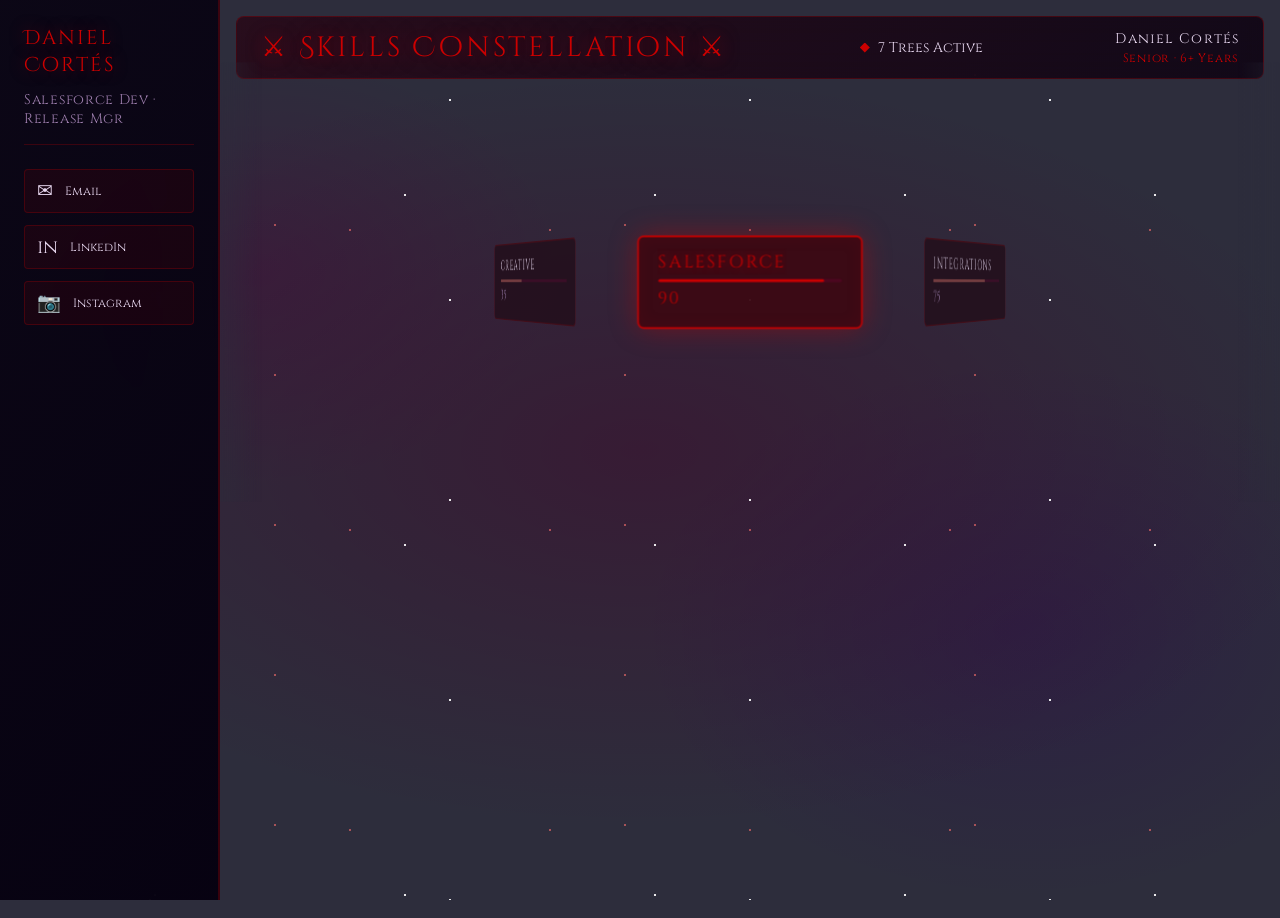
<file: docs/index.html>
<!DOCTYPE html>
<html lang="en" data-theme="dark">
<head>
<meta charset="UTF-8">
<meta name="viewport" content="width=device-width, initial-scale=1.0">
<title>Skills Constellation | Daniel Cortés</title>
<link rel="preconnect" href="https://fonts.googleapis.com">
<link href="https://fonts.googleapis.com/css2?family=Cinzel:wght@400;600;700&family=Cinzel+Decorative:wght@400;700&display=swap" rel="stylesheet">
<link rel="stylesheet" href="css/styles.css">
</head>
<body>
<div class="bg-nebula"></div>
<div class="star-field"></div>

<!-- SIDE MENU (desktop: fixed left column | mobile: top bar) -->
<div class="side-menu">
  <div class="menu-profile">
    <div class="profile-title">Daniel Cortés</div>
    <div class="profile-subtitle">Salesforce Dev · Release Mgr</div>
  </div>
  <div class="menu-contacts">
    <a href="mailto:your.email@example.com" class="contact-item">
      <span class="contact-icon">✉</span><span class="contact-label">Email</span>
    </a>
    <a href="https://linkedin.com" target="_blank" class="contact-item">
      <span class="contact-icon">in</span><span class="contact-label">LinkedIn</span>
    </a>
    <a href="https://instagram.com" target="_blank" class="contact-item">
      <span class="contact-icon">📷</span><span class="contact-label">Instagram</span>
    </a>
  </div>
</div>

<div class="ui-wrapper">
  <header class="header">
    <div class="header-title">⚔ Skills Constellation ⚔</div>
    <div class="perk-points">
      <div class="perk-diamond"></div>
      <span>7 Trees Active</span>
    </div>
    <div class="header-character">
      <span class="char-name">Daniel Cortés</span>
      <span class="char-level">Senior · 6+ Years</span>
    </div>
  </header>

  <div class="main-area">

    <!-- WHEEL — always visible, fills screen on landing, shrinks in constellation mode -->
    <div class="skill-wheel-wrap" id="wheel-wrap">
      <div class="wheel-scene">
        <div class="wheel-rotor" id="wheel-rotor"></div>
      </div>
      <div class="wf-l"></div>
      <div class="wf-r"></div>
    </div>

    <!-- CONSTELLATION — revealed on wheel item click -->
    <div class="constellation-panel" id="constellation-panel">
      <div class="constellation-title" id="tree-title">Salesforce Core</div>
      <div class="constellation-level" id="tree-level">Skill Level: 90</div>
      <svg class="constellation-svg" id="constellation-svg" viewBox="0 0 600 500" preserveAspectRatio="none" width="100%" height="100%" xmlns="http://www.w3.org/2000/svg">
        <defs>
          <filter id="glow-accent" x="-50%" y="-50%" width="200%" height="200%">
            <feGaussianBlur in="SourceGraphic" stdDeviation="3" result="blur"/>
            <feMerge><feMergeNode in="blur"/><feMergeNode in="SourceGraphic"/></feMerge>
          </filter>
          <radialGradient id="bg-radial" cx="50%" cy="50%" r="50%">
            <stop offset="0%" stop-color="rgba(60,20,40,0.4)"/>
            <stop offset="100%" stop-color="rgba(10,5,15,0)"/>
          </radialGradient>
        </defs>
        <ellipse cx="300" cy="250" rx="250" ry="200" fill="url(#bg-radial)"/>
        <g id="lines-layer"></g>
        <g id="nodes-layer"></g>
      </svg>
      <div class="panel-divider"></div>
      <div class="info-panel" id="info-panel">
        <div class="info-panel-name" id="info-name">Select a node</div>
        <div class="gold-sep"></div>
        <div class="info-panel-desc" id="info-desc">Hover or click any star in the constellation to inspect that skill.</div>
        <div class="info-panel-rank" id="info-rank"></div>
        <button class="info-panel-btn" id="info-btn" disabled>—</button>
      </div>
      <div class="bottom-bar">
        <span><span class="key-hint">Click wheel</span>Open</span>
        <span><span class="key-hint">Scroll</span>Switch</span>
        <span><span class="key-hint">Hover node</span>Inspect</span>
      </div>
    </div>

  </div>
</div>

<script type="module" src="js/main.js"></script>
</body>
</html>
</file>
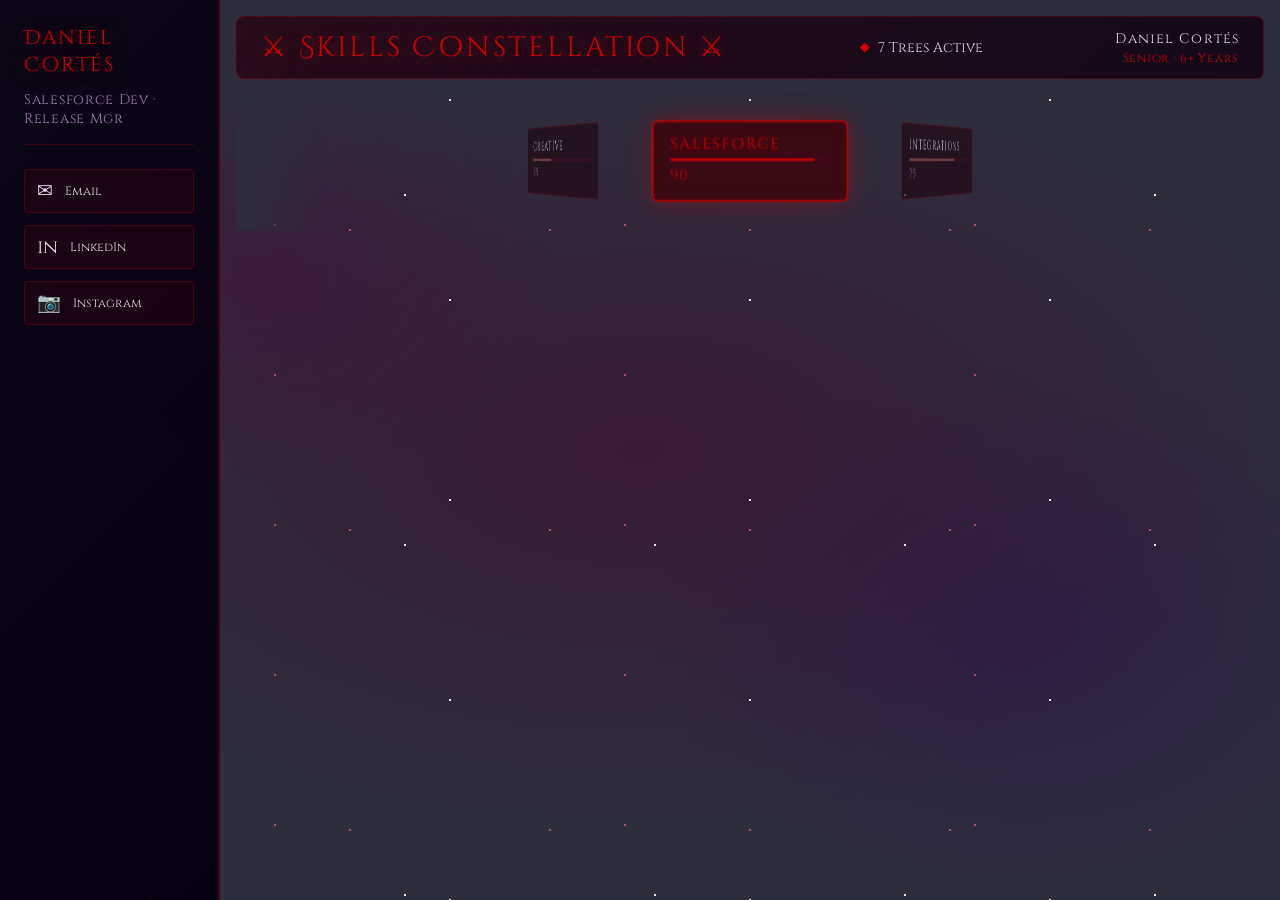
<file: portfolio.html>
<!DOCTYPE html>
<html lang="en" data-theme="dark">
<head>
<meta charset="UTF-8">
<meta name="viewport" content="width=device-width, initial-scale=1.0">
<title>Skills Constellation | Daniel Cortés</title>
<link rel="preconnect" href="https://fonts.googleapis.com">
<link href="https://fonts.googleapis.com/css2?family=Cinzel:wght@400;600;700&family=Cinzel+Decorative:wght@400;700&display=swap" rel="stylesheet">
<style>
:root {
  --color-bg: #2d2d3c;
  --color-border: rgba(204,0,0,0.25);
  --color-text: #e8d8f0;
  --color-text-muted: #a080b0;
  --color-accent: #cc0000;
  --color-accent-glow: rgba(204,0,0,0.5);
  --font-display: "Cinzel Decorative","Cinzel",serif;
  --font-body: "Cinzel",serif;
  --text-xs: clamp(0.65rem,0.6rem + 0.2vw,0.75rem);
  --text-sm: clamp(0.75rem,0.7rem + 0.25vw,0.875rem);
  --text-lg: clamp(1rem,0.9rem + 0.5vw,1.25rem);
  --text-xl: clamp(1.25rem,1rem + 1vw,1.75rem);
  --sp2:.5rem; --sp3:.75rem; --sp4:1rem; --sp6:1.5rem;
  --r-sm:4px; --r-md:8px; --r-lg:12px;
  --ease:280ms cubic-bezier(0.16,1,0.3,1);
}
*,*::before,*::after{box-sizing:border-box;margin:0;padding:0}
html{-webkit-font-smoothing:antialiased}
body{min-height:100dvh;font-family:var(--font-body);background:var(--color-bg);color:var(--color-text);overflow:hidden;display:flex;flex-direction:row}

/* bg */
.bg-nebula{position:fixed;inset:0;z-index:0;pointer-events:none;background:radial-gradient(ellipse 80% 60% at 50% 50%,rgba(70,0,40,0.4) 0%,transparent 70%),radial-gradient(ellipse 40% 40% at 20% 30%,rgba(80,0,60,0.3) 0%,transparent 60%),radial-gradient(ellipse 50% 50% at 80% 70%,rgba(40,0,80,0.3) 0%,transparent 60%),var(--color-bg)}
.star-field{position:fixed;inset:0;z-index:0;pointer-events:none;overflow:hidden}
.star-field::before,.star-field::after{content:'';position:absolute;inset:0;background-image:radial-gradient(circle,rgba(255,255,255,0.9) 1px,transparent 1px),radial-gradient(circle,rgba(220,100,100,0.7) 1px,transparent 1px),radial-gradient(circle,rgba(180,100,180,0.5) 0.5px,transparent 0.5px);background-size:300px 200px,200px 300px,400px 250px;background-position:0 0,50px 80px,120px 30px;animation:twinkle 8s ease-in-out infinite alternate}
.star-field::after{background-size:250px 350px,350px 150px,180px 400px;background-position:30px 20px,100px 150px,200px 60px;animation-delay:-4s;animation-duration:10s}
@keyframes twinkle{0%{opacity:.6}50%{opacity:1}100%{opacity:.7}}

/* side menu */
.side-menu{position:fixed;left:0;top:0;width:220px;height:100dvh;background:linear-gradient(135deg,rgba(10,5,20,.95),rgba(5,0,15,.95));border-right:2px solid var(--color-border);backdrop-filter:blur(12px);z-index:50;display:flex;flex-direction:column;padding:var(--sp6);gap:var(--sp6);overflow-y:auto}
.menu-profile{display:flex;flex-direction:column;gap:var(--sp3);padding-bottom:var(--sp4);border-bottom:1px solid var(--color-border)}
.profile-title{font-family:var(--font-display);font-size:var(--text-lg);color:var(--color-accent);letter-spacing:.1em;text-shadow:0 0 15px var(--color-accent-glow)}
.profile-subtitle{font-size:var(--text-sm);color:var(--color-text-muted);letter-spacing:.05em}
.menu-contacts{display:flex;flex-direction:column;gap:var(--sp3)}
.contact-item{display:flex;align-items:center;gap:var(--sp3);padding:var(--sp2) var(--sp3);background:rgba(204,0,0,.08);border:1px solid var(--color-border);border-radius:var(--r-sm);text-decoration:none;color:var(--color-text);transition:all var(--ease);font-size:var(--text-xs);cursor:pointer}
.contact-item:hover{background:rgba(204,0,0,.2);border-color:var(--color-accent);color:var(--color-accent);box-shadow:0 0 12px var(--color-accent-glow)}
.contact-icon{font-size:1.2rem}

/* wrapper */
.ui-wrapper{position:relative;z-index:1;display:flex;flex-direction:column;align-items:center;width:calc(100% - 220px);height:100dvh;margin-left:220px;padding:var(--sp4);gap:var(--sp3)}
.header{width:100%;flex-shrink:0;display:flex;align-items:center;justify-content:space-between;padding:var(--sp3) var(--sp6);background:linear-gradient(135deg,rgba(40,10,25,.9),rgba(15,5,20,.9));border:1px solid var(--color-border);border-radius:var(--r-md);backdrop-filter:blur(12px)}
.header-title{font-family:var(--font-display);font-size:var(--text-xl);color:var(--color-accent);letter-spacing:.1em;text-shadow:0 0 20px var(--color-accent-glow),0 0 40px rgba(204,0,0,.2)}
.header-character{display:flex;flex-direction:column;align-items:flex-end;gap:2px}
.char-name{font-size:var(--text-sm);color:var(--color-text);letter-spacing:.08em}
.char-level{font-size:var(--text-xs);color:var(--color-accent);letter-spacing:.06em}
.perk-points{display:flex;align-items:center;gap:var(--sp2);font-size:var(--text-sm);color:var(--color-text)}
.perk-diamond{width:10px;height:10px;background:var(--color-accent);clip-path:polygon(50% 0%,100% 50%,50% 100%,0% 50%);box-shadow:0 0 8px var(--color-accent-glow)}

/* main area */
.main-area{display:flex;flex:1;width:100%;flex-direction:column;gap:var(--sp3);min-height:0;padding-bottom:var(--sp4)}

/* ── WHEEL — always visible, fixed height ── */
.skill-wheel-wrap{
  flex-shrink:0;
  width:100%;height:140px;
  position:relative;
  overflow:hidden;        /* clips left/right bleed only */
  display:flex;align-items:center;justify-content:center;
  cursor:pointer;
}
.wheel-scene{
  perspective:700px;perspective-origin:50% 50%;
  width:100%;height:120px;
  overflow:visible;       /* items must NOT be clipped here */
  position:relative;
}
.wheel-rotor{width:100%;height:100%;position:relative;transform-style:preserve-3d;transition:transform 600ms ease}
.wheel-item{
  position:absolute;top:50%;left:50%;
  width:140px;height:58px;margin-top:-29px;margin-left:-70px;
  display:flex;flex-direction:column;align-items:flex-start;
  gap:3px;padding:8px 12px;
  background:rgba(30,10,20,.88);border:1px solid rgba(204,0,0,.2);
  border-radius:4px;cursor:pointer;
  transition:opacity var(--ease),border-color var(--ease),box-shadow var(--ease);
  user-select:none;backface-visibility:hidden;
}
.wheel-item:hover{border-color:rgba(204,0,0,.5);background:rgba(50,15,30,.92)}
.wheel-item.active{border-color:#cc0000;background:rgba(60,10,20,.96);box-shadow:0 0 18px rgba(204,0,0,.4),inset 0 0 10px rgba(204,0,0,.08)}
.wi-name{font-size:.68rem;letter-spacing:.12em;text-transform:uppercase;color:#e8d8f0;white-space:nowrap;overflow:hidden;text-overflow:ellipsis;max-width:100%}
.wheel-item.active .wi-name{color:#cc0000;text-shadow:0 0 10px rgba(204,0,0,.7)}
.wi-bar{width:100%;height:2px;background:rgba(120,0,60,.3);border-radius:9999px;overflow:hidden}
.wi-fill{height:100%;background:#804040;border-radius:9999px}
.wheel-item.active .wi-fill{background:#cc0000}
.wi-level{font-size:.65rem;color:#a080b0;letter-spacing:.06em}
.wheel-item.active .wi-level{color:#cc0000}
/* side fades matching bg color */
.wf-l,.wf-r{position:absolute;top:0;bottom:0;width:90px;pointer-events:none;z-index:3}
.wf-l{left:0;background:linear-gradient(to right,#2d2d3c 0%,transparent 100%)}
.wf-r{right:0;background:linear-gradient(to left,#2d2d3c 0%,transparent 100%)}

/* ── CONSTELLATION PANEL ── */
.constellation-panel{
  flex:1;position:relative;width:100%;min-height:0;
  background:linear-gradient(160deg,rgba(10,5,15,.9),rgba(15,5,20,.97));
  border:1px solid var(--color-border);border-radius:var(--r-lg);
  overflow:hidden;backdrop-filter:blur(16px);
  opacity:0;pointer-events:none;transform:translateY(14px);
  transition:transform 480ms cubic-bezier(0.16,1,0.3,1),opacity 320ms ease;
}
.constellation-panel.revealed{opacity:1;pointer-events:auto;transform:translateY(0)}

/* SVG left 65% */
.constellation-svg{position:absolute;top:0;left:0;width:65%;height:100%}

.constellation-title{position:absolute;top:var(--sp4);left:32%;transform:translateX(-50%);font-family:var(--font-display);font-size:var(--text-xl);color:var(--color-accent);letter-spacing:.12em;text-shadow:0 0 24px var(--color-accent-glow);white-space:nowrap;z-index:4;pointer-events:none}
.constellation-level{position:absolute;top:calc(var(--sp4) + 2rem);left:32%;transform:translateX(-50%);font-size:var(--text-xs);color:var(--color-text-muted);letter-spacing:.15em;text-transform:uppercase;z-index:4;pointer-events:none}

/* divider */
.panel-divider{position:absolute;top:8%;bottom:8%;left:65%;width:1px;background:linear-gradient(to bottom,transparent,rgba(204,0,0,.3),transparent);z-index:3}

/* ── INFO PANEL — right side ── */
.info-panel{
  position:absolute;top:50%;right:var(--sp4);
  transform:translateY(-50%) translateX(10px);
  width:calc(35% - var(--sp4) * 2);
  max-width:280px;min-width:170px;
  padding:var(--sp4);
  background:linear-gradient(135deg,rgba(20,8,20,.98),rgba(10,5,15,.99));
  border:1px solid rgba(204,0,0,.45);border-radius:var(--r-md);
  backdrop-filter:blur(20px);z-index:10;
  opacity:0;pointer-events:none;
  transition:opacity var(--ease),transform var(--ease);
  box-shadow:0 4px 32px rgba(0,0,0,.7),0 0 20px rgba(204,0,0,.1);
}
.info-panel.visible{opacity:1;transform:translateY(-50%) translateX(0);pointer-events:auto}
.info-panel-name{font-family:var(--font-display);font-size:var(--text-lg);color:var(--color-accent);letter-spacing:.06em;margin-bottom:var(--sp2);text-shadow:0 0 16px var(--color-accent-glow)}
.gold-sep{width:40px;height:1px;background:linear-gradient(90deg,var(--color-accent),transparent);margin:var(--sp2) 0;opacity:.7}
.info-panel-desc{font-size:var(--text-sm);color:var(--color-text);line-height:1.6;margin-bottom:var(--sp3)}
.info-panel-rank{font-size:var(--text-xs);color:var(--color-text-muted);letter-spacing:.12em;text-transform:uppercase}
.info-panel-btn{margin-top:var(--sp3);padding:var(--sp2) var(--sp4);background:linear-gradient(135deg,rgba(204,0,0,.15),rgba(204,0,0,.08));border:1px solid rgba(204,0,0,.5);border-radius:var(--r-sm);color:var(--color-accent);font-family:var(--font-body);font-size:var(--text-xs);letter-spacing:.12em;text-transform:uppercase;cursor:pointer;transition:all var(--ease);width:100%}
.info-panel-btn:hover{background:rgba(204,0,0,.25);box-shadow:0 0 12px rgba(204,0,0,.3)}
.info-panel-btn:disabled{opacity:.4;cursor:not-allowed}

/* bottom bar */
.bottom-bar{position:absolute;bottom:0;left:0;right:0;display:flex;justify-content:space-between;align-items:center;padding:var(--sp2) var(--sp6);background:rgba(10,5,15,.92);border-top:1px solid var(--color-border);font-size:var(--text-xs);color:var(--color-text-muted);letter-spacing:.1em;text-transform:uppercase;z-index:5}
.key-hint{display:inline-flex;align-items:center;justify-content:center;padding:1px var(--sp2);background:rgba(80,0,60,.7);border:1px solid rgba(204,0,0,.3);border-radius:3px;font-size:var(--text-xs);margin-right:4px}

/* mobile */
@media(max-width:768px){
  .side-menu{width:100%;height:auto;flex-direction:row;border-right:none;border-bottom:2px solid var(--color-border);padding:var(--sp3)}
  .menu-profile,.menu-contacts{flex-direction:row;gap:var(--sp4)}
  .ui-wrapper{width:100%;margin-left:0}
  .skill-wheel-wrap{height:110px}
  .wheel-scene{height:90px}
  .wheel-item{width:100px;height:50px;margin-top:-25px;margin-left:-50px;padding:6px 8px}
  .wi-name{font-size:.58rem}
  body{flex-direction:column}
  .constellation-svg{width:100%}
  .panel-divider{display:none}
  .info-panel{position:relative;top:auto;right:auto;transform:none;width:calc(100% - var(--sp4)*2);max-width:none;margin:var(--sp4) auto}
  .info-panel.visible{transform:none}
}
</style>
</head>
<body>
<div class="bg-nebula"></div>
<div class="star-field"></div>

<div class="side-menu">
  <div class="menu-profile">
    <div class="profile-title">Daniel Cortés</div>
    <div class="profile-subtitle">Salesforce Dev · Release Mgr</div>
  </div>
  <div class="menu-contacts">
    <a href="mailto:your.email@example.com" class="contact-item">
      <span class="contact-icon">✉</span><span>Email</span>
    </a>
    <a href="https://linkedin.com" target="_blank" class="contact-item">
      <span class="contact-icon">in</span><span>LinkedIn</span>
    </a>
    <a href="https://instagram.com" target="_blank" class="contact-item">
      <span class="contact-icon">📷</span><span>Instagram</span>
    </a>
  </div>
</div>

<div class="ui-wrapper">
  <header class="header">
    <div class="header-title">⚔ Skills Constellation ⚔</div>
    <div class="perk-points">
      <div class="perk-diamond"></div>
      <span>7 Trees Active</span>
    </div>
    <div class="header-character">
      <span class="char-name">Daniel Cortés</span>
      <span class="char-level">Senior · 6+ Years</span>
    </div>
  </header>

  <div class="main-area">

    <!-- WHEEL — always visible -->
    <div class="skill-wheel-wrap" id="wheel-wrap">
      <div class="wheel-scene">
        <div class="wheel-rotor" id="wheel-rotor"></div>
      </div>
      <div class="wf-l"></div>
      <div class="wf-r"></div>
    </div>

    <!-- CONSTELLATION — revealed on click -->
    <div class="constellation-panel" id="constellation-panel">
      <div class="constellation-title" id="tree-title">Salesforce Core</div>
      <div class="constellation-level" id="tree-level">Skill Level: 90</div>
      <svg class="constellation-svg" id="constellation-svg" viewBox="0 0 600 500" xmlns="http://www.w3.org/2000/svg">
        <defs>
          <filter id="glow-accent" x="-50%" y="-50%" width="200%" height="200%">
            <feGaussianBlur in="SourceGraphic" stdDeviation="3" result="blur"/>
            <feMerge><feMergeNode in="blur"/><feMergeNode in="SourceGraphic"/></feMerge>
          </filter>
          <radialGradient id="bg-radial" cx="50%" cy="50%" r="50%">
            <stop offset="0%" stop-color="rgba(60,20,40,0.4)"/>
            <stop offset="100%" stop-color="rgba(10,5,15,0)"/>
          </radialGradient>
        </defs>
        <ellipse cx="300" cy="250" rx="250" ry="200" fill="url(#bg-radial)"/>
        <g id="lines-layer"></g>
        <g id="nodes-layer"></g>
      </svg>
      <div class="panel-divider"></div>
      <div class="info-panel" id="info-panel">
        <div class="info-panel-name" id="info-name">Select a node</div>
        <div class="gold-sep"></div>
        <div class="info-panel-desc" id="info-desc">Hover or click any star in the constellation to inspect that skill.</div>
        <div class="info-panel-rank" id="info-rank"></div>
        <button class="info-panel-btn" id="info-btn" disabled>—</button>
      </div>
      <div class="bottom-bar">
        <span><span class="key-hint">Click wheel</span>Open</span>
        <span><span class="key-hint">Scroll</span>Switch</span>
        <span><span class="key-hint">Hover node</span>Inspect</span>
      </div>
    </div>

  </div>
</div>

<script>
const trees = {
  salesforce:{title:"Salesforce Core",level:90,nodes:[
    {id:"root",   x:300,y:440,label:"Salesforce",      size:18,master:true, unlocked:true, desc:"6+ years across full Salesforce stack: dev, admin, Release Management, BAU, Product Owner.",rank:"Expert · Level 90",parents:[]},
    {id:"apex",   x:160,y:340,label:"Apex",            size:14,             unlocked:true, desc:"Triggers, Batch, Async (Queueable/Schedulable). Large-scale policy renewals and payment processing.",rank:"Expert · Apex Dev",parents:["root"]},
    {id:"admin",  x:440,y:340,label:"Administration",  size:14,             unlocked:true, desc:"Custom objects, layouts, validation rules, Sales Cloud configuration.",rank:"Expert · Admin",parents:["root"]},
    {id:"soql",   x:80, y:240,label:"SOQL / SOSL",     size:12,             unlocked:true, desc:"Complex queries, cross-object, optimization for large datasets.",rank:"Expert · Query",parents:["apex"]},
    {id:"policy", x:300,y:245,label:"Policy Workflows",size:12,             unlocked:true, desc:"Multi-country insurance policy sales workflows outside standard Sales flow. End-to-end ownership.",rank:"Expert · Custom Flow",parents:["apex","admin"]},
    {id:"vf_pdf", x:510,y:240,label:"VF & PDF",        size:12,             unlocked:true, desc:"Multiple Visualforce PDF certificate templates — reduced legacy tool dependency ~80%.",rank:"Expert · Visualforce",parents:["admin"]},
    {id:"email",  x:130,y:130,label:"Transact Emails", size:13,             unlocked:true, desc:"Dynamic transactional emails with Visualforce templates.",rank:"Expert · Comms",parents:["soql","policy"]},
    {id:"lwc",    x:460,y:130,label:"LWC",             size:13,             unlocked:true, desc:"Custom Lightning Web Components to display complex data and trigger Apex-driven business processes.",rank:"Expert · LWC",parents:["policy","vf_pdf"]},
    {id:"master", x:300,y:45, label:"SF Master",       size:18,master:true, unlocked:false,desc:"Complete Salesforce mastery. Admin Cert renewal + B2B Commerce expansion next.",rank:"Master · Salesforce",parents:["email","lwc"]},
  ]},
  integrations:{title:"Integrations & Automation",level:75,nodes:[
    {id:"root",      x:300,y:440,label:"Integrations",     size:18,master:true, unlocked:true, desc:"Designed and maintained multiple REST API integrations connecting Salesforce with external tools.",rank:"Expert · Level 75",parents:[]},
    {id:"rest",      x:160,y:340,label:"REST APIs",        size:14,             unlocked:true, desc:"Multi-env REST API design, iterative maintenance aligned to business and environment evolution.",rank:"Expert · REST",parents:["root"]},
    {id:"flows",     x:440,y:340,label:"Flows",            size:14,             unlocked:true, desc:"Automated flows with conditional logic and time-based delays, executing via Apex classes.",rank:"Expert · Flows",parents:["root"]},
    {id:"batch",     x:80, y:240,label:"Batch Jobs",       size:12,             unlocked:true, desc:"Scheduled and on-demand Apex Batch for renewals, monthly payment processing, recurring ops.",rank:"Expert · Batch",parents:["rest"]},
    {id:"api_notif", x:300,y:245,label:"API Notifications",size:12,             unlocked:true, desc:"Flow-triggered API notifications with conditional + time-delay logic via Apex.",rank:"Expert · Events",parents:["rest","flows"]},
    {id:"sf_apis",   x:510,y:240,label:"Salesforce APIs",  size:12,             unlocked:true, desc:"Bulk API, Streaming API, REST API — internal and external integration patterns.",rank:"Expert · SF APIs",parents:["flows"]},
    {id:"micro",     x:130,y:130,label:"Microservices",    size:13,             unlocked:true, desc:"BAU Salesforce touchpoint within a large microservice architecture. Solution design and governance.",rank:"Advanced · Micro",parents:["batch","api_notif"]},
    {id:"middleware",x:460,y:130,label:"Middleware",       size:13,             unlocked:false,desc:"Deeper middleware ownership. Currently at integration-point level — full authorship next.",rank:"Learning · Middleware",parents:["api_notif","sf_apis"]},
    {id:"master",    x:300,y:45, label:"Integ Master",     size:18,master:true, unlocked:false,desc:"Full integration architect: design patterns, event-driven, middleware ownership.",rank:"Master · Integrations",parents:["micro","middleware"]},
  ]},
  devops:{title:"DevOps & Release Mgmt",level:80,nodes:[
    {id:"root",      x:300,y:440,label:"Release Mgmt",    size:18,master:true, unlocked:true, desc:"Release Manager for INT/UAT/PROD environments. Scheduling, governance, change control.",rank:"Expert · Level 80",parents:[]},
    {id:"cicd",      x:160,y:340,label:"CI/CD",           size:14,             unlocked:true, desc:"Automated pipelines, GitHub branching strategies, deployment automation.",rank:"Expert · CI/CD",parents:["root"]},
    {id:"env_mgmt",  x:440,y:340,label:"Env Management",  size:14,             unlocked:true, desc:"INT / UAT / PROD environment lifecycle. Coordination across teams and stakeholders.",rank:"Expert · Environments",parents:["root"]},
    {id:"github",    x:80, y:240,label:"GitHub Strategy", size:12,             unlocked:true, desc:"Branching strategies, PR workflows, version control discipline at scale.",rank:"Expert · Git",parents:["cicd"]},
    {id:"governance",x:300,y:245,label:"Change Gov",      size:12,             unlocked:true, desc:"Approval flows, risk assessment, rollback planning, change documentation.",rank:"Expert · Governance",parents:["cicd","env_mgmt"]},
    {id:"qa",        x:510,y:240,label:"QA & Regression", size:12,             unlocked:true, desc:"Unit tests, regression validation, code reviews, deployment testing.",rank:"Expert · QA",parents:["env_mgmt"]},
    {id:"hotfix",    x:130,y:130,label:"Incident Mgmt",   size:13,             unlocked:true, desc:"Deployment failure resolution, hotfixes under pressure, rapid root cause analysis.",rank:"Expert · Incident",parents:["github","governance"]},
    {id:"auto_d",    x:460,y:130,label:"Auto Deploy",     size:13,             unlocked:false,desc:"Full deploy automation — scripted pipelines, zero-touch releases.",rank:"Advanced · Auto",parents:["governance","qa"]},
    {id:"master",    x:300,y:45, label:"DevOps Master",   size:18,master:true, unlocked:false,desc:"Complete DevOps maturity: platform engineering, automated governance.",rank:"Master · DevOps",parents:["hotfix","auto_d"]},
  ]},
  frontend:{title:"UI / Front-End",level:65,nodes:[
    {id:"root",      x:300,y:440,label:"Front-End",      size:18,master:true, unlocked:true, desc:"HTML/CSS/JS across all LWC and Visualforce work. Portfolio built with vanilla stack.",rank:"Advanced · Level 65",parents:[]},
    {id:"vf",        x:160,y:340,label:"Visualforce",    size:14,             unlocked:true, desc:"Multiple PDF certificate templates, email templates. Migration of deprecated pages.",rank:"Expert · Visualforce",parents:["root"]},
    {id:"lwc",       x:440,y:340,label:"LWC / Lightning",size:14,             unlocked:true, desc:"Custom UI components, action buttons, complex data display, Apex integration calls.",rank:"Expert · LWC",parents:["root"]},
    {id:"html_css",  x:80, y:240,label:"HTML / CSS",     size:12,             unlocked:true, desc:"Front-end structure and styling for certs, transactional emails, portfolio pages.",rank:"Advanced · HTML/CSS",parents:["vf"]},
    {id:"js",        x:300,y:245,label:"JavaScript",     size:12,             unlocked:true, desc:"Client-side logic, Apex integration calls, component interactivity.",rank:"Advanced · JS",parents:["vf","lwc"]},
    {id:"portfolio", x:510,y:240,label:"Portfolio Dev",  size:12,             unlocked:true, desc:"Universe Portfolio — vanilla HTML/CSS/JS, dark gothic aesthetic, RPG skill wheel.",rank:"Advanced · Portfolio",parents:["lwc"]},
    {id:"components",x:130,y:130,label:"Component Arch", size:13,             unlocked:true, desc:"Reusable Lightning components driving business processes through Apex-driven actions.",rank:"Advanced · Components",parents:["html_css","js"]},
    {id:"frameworks",x:460,y:130,label:"JS Frameworks",  size:13,             unlocked:false,desc:"Next evolution: React or Vue for portfolio and internal tools beyond vanilla stack.",rank:"Learning · Frameworks",parents:["js","portfolio"]},
    {id:"master",    x:300,y:45, label:"UI Master",      size:18,master:true, unlocked:false,desc:"Full-stack front-end: modern frameworks, design systems, accessible UIs.",rank:"Master · Front-End",parents:["components","frameworks"]},
  ]},
  ai_tools:{title:"AI & Dev Tools",level:40,nodes:[
    {id:"root",      x:300,y:440,label:"AI & Tools",        size:18,master:true, unlocked:true, desc:"Certified in Claude Code and AI Fluency. Active use of AI to accelerate dev while maintaining code independence.",rank:"Certified · Level 40",parents:[]},
    {id:"claude",    x:160,y:340,label:"Claude Code",       size:14,             unlocked:true, desc:"Anthropic certified. Integrated into dev workflows for code generation, review, and architecture planning.",rank:"Expert · Claude Code",parents:["root"]},
    {id:"copilot",   x:440,y:340,label:"GitHub Copilot",    size:14,             unlocked:true, desc:"AI-assisted development workflows. Maintains code resilience and independence patterns.",rank:"Advanced · Copilot",parents:["root"]},
    {id:"prompt",    x:80, y:240,label:"Prompt Eng",        size:12,             unlocked:true, desc:"Effective prompting strategies for dev acceleration, code review, documentation.",rank:"Advanced · Prompting",parents:["claude"]},
    {id:"workflow",  x:300,y:245,label:"AI Workflows",      size:12,             unlocked:true, desc:"AI-integrated dev pipelines — code generation, testing support, documentation automation.",rank:"Advanced · Workflow",parents:["claude","copilot"]},
    {id:"ethics",    x:510,y:240,label:"AI Ethics",         size:12,             unlocked:true, desc:"Anthropic AI Fluency certified: framework, foundations, ethics, safety principles.",rank:"Certified · Ethics",parents:["copilot"]},
    {id:"resilience",x:130,y:130,label:"Code Resilience",   size:13,             unlocked:true, desc:"Anti-fragile patterns — AI accelerates without creating AI-dependency in the codebase.",rank:"Advanced · Resilience",parents:["prompt","workflow"]},
    {id:"llm_dev",   x:460,y:130,label:"LLM Dev",           size:13,             unlocked:false,desc:"Building applications with LLM APIs. Agentic workflows and AI-powered tooling next.",rank:"Learning · LLM Dev",parents:["workflow","ethics"]},
    {id:"master",    x:300,y:45, label:"AI Expert",         size:18,master:true, unlocked:false,desc:"Full AI architect: LLM integration, agentic systems, responsible AI at scale.",rank:"Master · AI",parents:["resilience","llm_dev"]},
  ]},
  organization:{title:"Organization & Agile",level:70,nodes:[
    {id:"root",     x:300,y:440,label:"Organization",  size:18,master:true, unlocked:true, desc:"End-to-end project ownership: requirement gathering to production release, multi-country teams.",rank:"Expert · Level 70",parents:[]},
    {id:"agile",    x:160,y:340,label:"Agile / Scrum", size:14,             unlocked:true, desc:"Sprint management, cross-team coordination, stakeholder updates across multiple countries.",rank:"Expert · Agile",parents:["root"]},
    {id:"notion",   x:440,y:340,label:"Notion Systems",size:14,             unlocked:true, desc:"Notion Essentials + Workflows certified. Databases, views, automation, dashboards.",rank:"Expert · Notion",parents:["root"]},
    {id:"sprints",  x:80, y:240,label:"Sprint Mgmt",   size:12,             unlocked:true, desc:"Led sprints through migration, BAU, and feature delivery cycles. Multi-timezone environments.",rank:"Expert · Sprints",parents:["agile"]},
    {id:"po",       x:300,y:245,label:"Product Owner", size:12,             unlocked:true, desc:"Client comms, business analysis, feature definition, backlog management.",rank:"Advanced · PO",parents:["agile","notion"]},
    {id:"db_design",x:510,y:240,label:"DB Design",     size:12,             unlocked:true, desc:"Notion database relations, views, filtering. Parallel to Salesforce data modelling.",rank:"Expert · DB Design",parents:["notion"]},
    {id:"tech_debt",x:130,y:130,label:"Tech Debt",     size:13,             unlocked:true, desc:"Proactive tools and processes built to reduce technical debt day-to-day.",rank:"Advanced · Debt Mgmt",parents:["sprints","po"]},
    {id:"dashboards",x:460,y:130,label:"Dashboards",   size:13,             unlocked:false,desc:"Advanced Notion dashboards and reporting systems for team-level visibility.",rank:"Learning · Dashboards",parents:["po","db_design"]},
    {id:"master",   x:300,y:45, label:"Org Master",    size:18,master:true, unlocked:false,desc:"Complete organizational mastery: leadership, scaled planning, process architecture.",rank:"Master · Organization",parents:["tech_debt","dashboards"]},
  ]},
  creative:{title:"Creative & 3D",level:35,nodes:[
    {id:"root",   x:300,y:440,label:"Creative",       size:18,master:true, unlocked:true, desc:"3D printing, miniature painting, and portfolio design under the Runar Studio / Runar Forge brand.",rank:"Advanced · Level 35",parents:[]},
    {id:"fdm",    x:160,y:340,label:"FDM Printing",   size:14,             unlocked:true, desc:"FDM 3D printing with PLA/ABS/TPU. Printer management, calibration, material selection.",rank:"Advanced · FDM",parents:["root"]},
    {id:"minis",  x:440,y:340,label:"Miniature Paint",size:14,             unlocked:true, desc:"Trench Crusade and Fantasy Miniatures. Detailing, basing, lore-driven presentation.",rank:"Advanced · Minis",parents:["root"]},
    {id:"slicing",x:80, y:240,label:"Slicing",        size:12,             unlocked:true, desc:"Slicing optimization and support structure design for reliable prints.",rank:"Advanced · Slicing",parents:["fdm"]},
    {id:"trench", x:300,y:245,label:"Trench Crusade", size:12,             unlocked:true, desc:"Trench Crusade miniatures — niche dark-fantasy tabletop system.",rank:"Advanced · TrenchCrusade",parents:["fdm","minis"]},
    {id:"fantasy",x:510,y:240,label:"Fantasy Minis",  size:12,             unlocked:true, desc:"Fantasy miniature painting — character pieces, layering, washes.",rank:"Advanced · Fantasy",parents:["minis"]},
    {id:"resin",  x:130,y:130,label:"Resin Print",    size:13,             unlocked:false,desc:"Resin 3D printing — high detail, fragile post-processing. Next hardware expansion.",rank:"Learning · Resin",parents:["slicing","trench"]},
    {id:"brand",  x:460,y:130,label:"Runar Studio",   size:13,             unlocked:true, desc:"Universe Portfolio — dark gothic aesthetic, Cinzel typography, RPG-inspired skill wheel.",rank:"Advanced · Branding",parents:["trench","fantasy"]},
    {id:"master", x:300,y:45, label:"Creative Master",size:18,master:true, unlocked:false,desc:"Full creative studio: print farm, display pieces, documented process content.",rank:"Master · Creative",parents:["resin","brand"]},
  ]}
};

const WHEEL_ITEMS=[
  {key:"salesforce",   label:"Salesforce",  level:90},
  {key:"integrations", label:"Integrations",level:75},
  {key:"devops",       label:"DevOps",      level:80},
  {key:"frontend",     label:"Front-End",   level:65},
  {key:"ai_tools",     label:"AI & Tools",  level:40},
  {key:"organization", label:"Organization",level:70},
  {key:"creative",     label:"Creative",    level:35},
];
const WC=WHEEL_ITEMS.length, WSTEP=360/WC, WRADIUS=200;
let wIdx=0, wAngle=0, wLocked=false, curTree="salesforce", selNode=null;

function svgEl(tag,a){const e=document.createElementNS("http://www.w3.org/2000/svg",tag);for(const[k,v]of Object.entries(a))e.setAttribute(k,v);return e}
function starPts(cx,cy,oR,iR,n){let p=[];for(let i=0;i<n*2;i++){const a=i*Math.PI/n-Math.PI/2,r=i%2===0?oR:iR;p.push(`${cx+r*Math.cos(a)},${cy+r*Math.sin(a)}`)}return p.join(" ")}

function renderTree(key){
  const T=trees[key];
  document.getElementById("lines-layer").innerHTML="";
  document.getElementById("nodes-layer").innerHTML="";
  document.getElementById("tree-title").textContent=T.title;
  document.getElementById("tree-level").textContent="Skill Level: "+T.level;
  const map={};T.nodes.forEach(n=>map[n.id]=n);
  const ll=document.getElementById("lines-layer");
  const nl=document.getElementById("nodes-layer");
  T.nodes.forEach(n=>{
    n.parents.forEach(pid=>{
      const p=map[pid];if(!p)return;
      const act=n.unlocked&&p.unlocked;
      const ln=svgEl("line",{x1:p.x,y1:p.y,x2:n.x,y2:n.y,stroke:act?"rgba(204,0,0,0.6)":"rgba(120,0,60,0.22)","stroke-width":act?"2":"1.5"});
      if(!act)ln.setAttribute("stroke-dasharray","5,4");
      ll.appendChild(ln);
    });
  });
  T.nodes.forEach(n=>{
    const g=svgEl("g",{transform:`translate(${n.x},${n.y})`});
    g.style.cursor="pointer";
    g.addEventListener("mouseenter",()=>showInfo(n));
    g.addEventListener("click",()=>showInfo(n));
    const r=n.size;
    if(n.master)g.appendChild(svgEl("circle",{r:r+10,fill:n.unlocked?"rgba(204,0,0,0.07)":"rgba(80,0,60,0.07)"}));
    g.appendChild(svgEl("circle",{r,fill:n.unlocked?"rgba(60,20,40,0.9)":"rgba(20,10,25,0.85)"}));
    g.appendChild(svgEl("circle",{r,fill:"none",stroke:n.unlocked?"rgba(204,0,0,0.9)":"rgba(120,0,60,0.5)","stroke-width":n.master?"2.5":"1.5"}));
    if(n.master)g.appendChild(svgEl("circle",{r:r+5,fill:"none",stroke:n.unlocked?"rgba(204,0,0,0.3)":"rgba(120,0,60,0.15)","stroke-width":"1","stroke-dasharray":"4,3"}));
    const star=svgEl("polygon",{points:starPts(0,0,r*.55,r*.25,5),fill:n.unlocked?"#cc0000":"#804040"});
    if(n.unlocked)star.setAttribute("filter","url(#glow-accent)");
    g.appendChild(star);
    const lbl=svgEl("text",{y:r+14,"text-anchor":"middle","font-family":"Cinzel,serif","font-size":n.master?"11":"9",fill:n.unlocked?"#cc0000":"#805070","letter-spacing":"1"});
    lbl.textContent=n.label;g.appendChild(lbl);
    nl.appendChild(g);
  });
}

function showInfo(node){
  document.getElementById("info-name").textContent=node.label;
  document.getElementById("info-desc").textContent=node.desc;
  document.getElementById("info-rank").textContent=node.rank;
  const btn=document.getElementById("info-btn");
  btn.textContent=node.unlocked?"Mastered ✦":"Planned →";btn.disabled=true;
  selNode=node;
  document.getElementById("info-panel").classList.add("visible");
}

function buildWheel(){
  const rotor=document.getElementById("wheel-rotor");
  rotor.innerHTML="";
  WHEEL_ITEMS.forEach((item,i)=>{
    const d=document.createElement("div");
    d.className="wheel-item"+(i===wIdx?" active":"");
    d.style.transform=`rotateY(${i*WSTEP}deg) translateZ(${WRADIUS}px)`;
    d.innerHTML=`<span class="wi-name">${item.label}</span><div class="wi-bar"><div class="wi-fill" style="width:${item.level}%"></div></div><span class="wi-level">${item.level}</span>`;
    d.addEventListener("click",()=>wheelGo(i,true));
    rotor.appendChild(d);
  });
  applyWheel();
}

function applyWheel(){
  document.getElementById("wheel-rotor").style.transform=`rotateY(${wAngle}deg)`;
  document.querySelectorAll(".wheel-item").forEach((el,i)=>{
    let net=((i*WSTEP)+wAngle)%360;
    if(net>180)net-=360;if(net<-180)net+=360;
    const abs=Math.abs(net);
    el.style.opacity=(0.1+(Math.cos(abs*Math.PI/180)+1)/2*.9).toFixed(3);
    el.classList.toggle("active",i===wIdx);
    el.style.pointerEvents=abs>=90?"none":"auto";
  });
}

function wheelGo(target,fromClick=false){
  if(target===wIdx&&!fromClick)return;
  let d=target-wIdx;
  if(d>WC/2)d-=WC;if(d<-WC/2)d+=WC;
  wAngle-=d*WSTEP;wIdx=target;
  applyWheel();
  curTree=WHEEL_ITEMS[target].key;selNode=null;
  document.getElementById("info-panel").classList.remove("visible");
  renderTree(curTree);
  if(fromClick)document.getElementById("constellation-panel").classList.add("revealed");
}

document.getElementById("wheel-wrap").addEventListener("wheel",e=>{
  e.preventDefault();
  if(wLocked)return;wLocked=true;
  const d=Math.abs(e.deltaX)>Math.abs(e.deltaY)?e.deltaX:e.deltaY;
  wheelGo((wIdx+(d>0?1:-1)+WC)%WC,false);
  setTimeout(()=>{wLocked=false},650);
},{passive:false});

document.getElementById("constellation-svg").addEventListener("click",e=>{
  if(e.target.tagName==="ellipse"||e.target===e.currentTarget){
    document.getElementById("info-panel").classList.remove("visible");selNode=null;
  }
});

buildWheel();
renderTree(curTree);
</script>
</body>
</html>
</file>
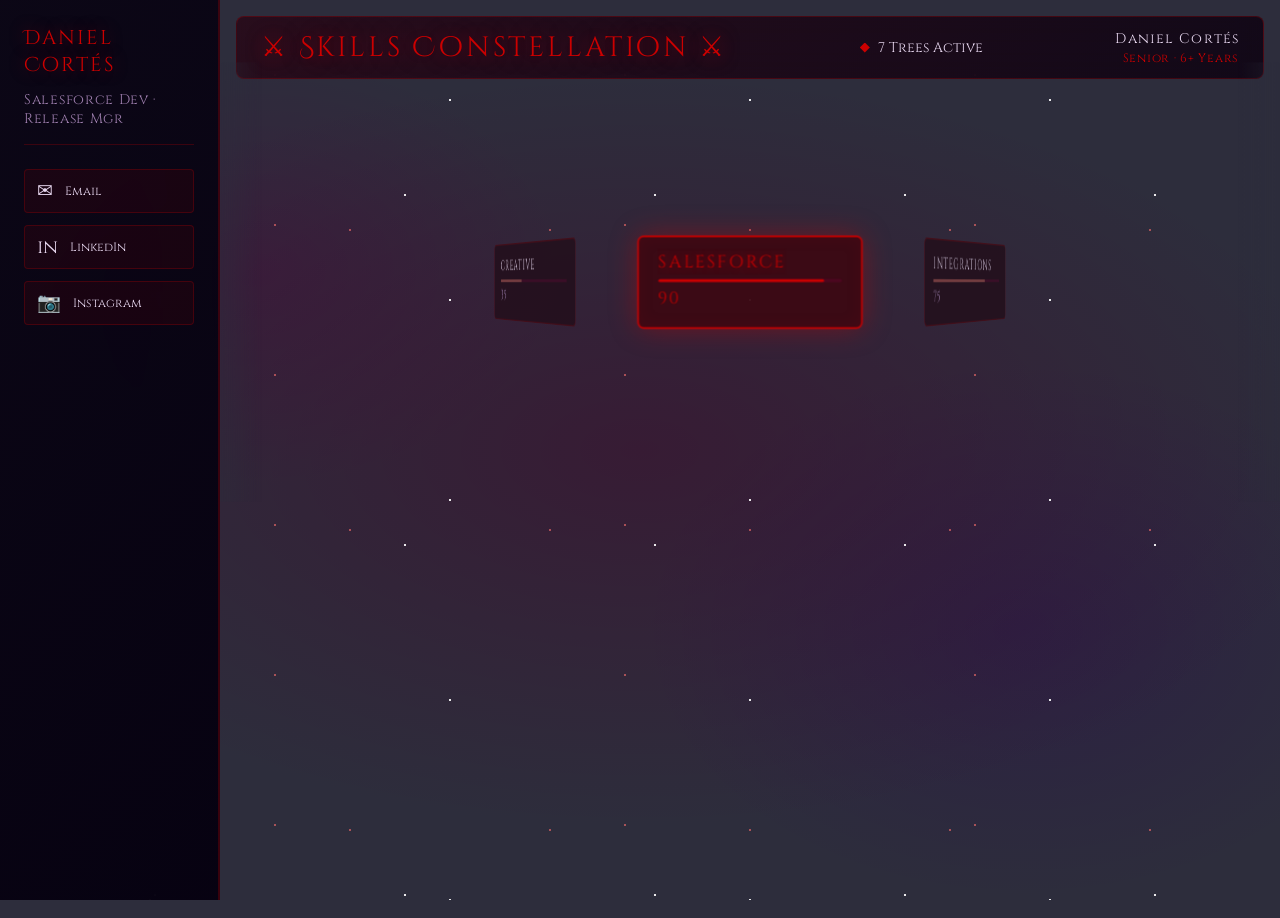
<file: project/dev/dev_portfolio.html>
<!DOCTYPE html>
<html lang="en" data-theme="dark">
<head>
<meta charset="UTF-8">
<meta name="viewport" content="width=device-width, initial-scale=1.0">
<title>Skills Constellation | Daniel Cortés</title>
<link rel="preconnect" href="https://fonts.googleapis.com">
<link href="https://fonts.googleapis.com/css2?family=Cinzel:wght@400;600;700&family=Cinzel+Decorative:wght@400;700&display=swap" rel="stylesheet">
<style>
:root {
  --color-bg: #2d2d3c;
  --color-border: rgba(204,0,0,0.25);
  --color-text: #e8d8f0;
  --color-text-muted: #a080b0;
  --color-accent: #cc0000;
  --color-accent-glow: rgba(204,0,0,0.5);
  --font-display: "Cinzel Decorative","Cinzel",serif;
  --font-body: "Cinzel",serif;
  --text-xs: clamp(0.65rem,0.6rem + 0.2vw,0.75rem);
  --text-sm: clamp(0.75rem,0.7rem + 0.25vw,0.875rem);
  --text-lg: clamp(1rem,0.9rem + 0.5vw,1.25rem);
  --text-xl: clamp(1.25rem,1rem + 1vw,1.75rem);
  --sp2:.5rem; --sp3:.75rem; --sp4:1rem; --sp6:1.5rem;
  --r-sm:4px; --r-md:8px; --r-lg:12px;
  --ease:280ms cubic-bezier(0.16,1,0.3,1);
}
*,*::before,*::after{box-sizing:border-box;margin:0;padding:0}
html{-webkit-font-smoothing:antialiased}
body{
  min-height:100dvh;
  font-family:var(--font-body);
  background:var(--color-bg);
  color:var(--color-text);
  overflow:hidden;
  display:flex;
  flex-direction:row;
}

/* bg */
.bg-nebula{position:fixed;inset:0;z-index:0;pointer-events:none;background:radial-gradient(ellipse 80% 60% at 50% 50%,rgba(70,0,40,0.4) 0%,transparent 70%),radial-gradient(ellipse 40% 40% at 20% 30%,rgba(80,0,60,0.3) 0%,transparent 60%),radial-gradient(ellipse 50% 50% at 80% 70%,rgba(40,0,80,0.3) 0%,transparent 60%),var(--color-bg)}
.star-field{position:fixed;inset:0;z-index:0;pointer-events:none;overflow:hidden}
.star-field::before,.star-field::after{content:'';position:absolute;inset:0;background-image:radial-gradient(circle,rgba(255,255,255,0.9) 1px,transparent 1px),radial-gradient(circle,rgba(220,100,100,0.7) 1px,transparent 1px),radial-gradient(circle,rgba(180,100,180,0.5) 0.5px,transparent 0.5px);background-size:300px 200px,200px 300px,400px 250px;background-position:0 0,50px 80px,120px 30px;animation:twinkle 8s ease-in-out infinite alternate}
.star-field::after{background-size:250px 350px,350px 150px,180px 400px;background-position:30px 20px,100px 150px,200px 60px;animation-delay:-4s;animation-duration:10s}
@keyframes twinkle{0%{opacity:.6}50%{opacity:1}100%{opacity:.7}}

/* ── SIDE MENU (desktop) ── */
.side-menu{
  position:fixed;left:0;top:0;
  width:220px;height:100dvh;
  background:linear-gradient(135deg,rgba(10,5,20,.95),rgba(5,0,15,.95));
  border-right:2px solid var(--color-border);
  backdrop-filter:blur(12px);
  z-index:50;
  display:flex;flex-direction:column;
  padding:var(--sp6);gap:var(--sp6);
  overflow-y:auto;
}
.menu-profile{display:flex;flex-direction:column;gap:var(--sp3);padding-bottom:var(--sp4);border-bottom:1px solid var(--color-border)}
.profile-title{font-family:var(--font-display);font-size:var(--text-lg);color:var(--color-accent);letter-spacing:.1em;text-shadow:0 0 15px var(--color-accent-glow)}
.profile-subtitle{font-size:var(--text-sm);color:var(--color-text-muted);letter-spacing:.05em}
.menu-contacts{display:flex;flex-direction:column;gap:var(--sp3)}
.contact-item{display:flex;align-items:center;gap:var(--sp3);padding:var(--sp2) var(--sp3);background:rgba(204,0,0,.08);border:1px solid var(--color-border);border-radius:var(--r-sm);text-decoration:none;color:var(--color-text);transition:all var(--ease);font-size:var(--text-xs);cursor:pointer}
.contact-item:hover{background:rgba(204,0,0,.2);border-color:var(--color-accent);color:var(--color-accent);box-shadow:0 0 12px var(--color-accent-glow)}
.contact-icon{font-size:1.2rem}
.contact-label{}

/* ── UI WRAPPER (desktop) ── */
.ui-wrapper{
  position:relative;z-index:1;
  display:flex;flex-direction:column;align-items:center;
  width:calc(100% - 220px);
  height:100dvh;
  margin-left:220px;
  padding:var(--sp4);
  gap:var(--sp3);
}

/* ── HEADER ── */
.header{
  width:100%;
  flex-shrink:0;
  display:flex;
  align-items:center;
  justify-content:space-between;
  padding:var(--sp3) var(--sp6);
  background:linear-gradient(135deg,rgba(40,10,25,.9),rgba(15,5,20,.9));
  border:1px solid var(--color-border);
  border-radius:var(--r-md);
  backdrop-filter:blur(12px);
  /* transition for collapse */
  max-height:80px;
  overflow:hidden;
  transition:
    max-height 480ms cubic-bezier(0.16,1,0.3,1),
    opacity 300ms ease,
    padding 480ms cubic-bezier(0.16,1,0.3,1),
    margin 480ms cubic-bezier(0.16,1,0.3,1);
}
body.constellation-mode .header{
  max-height:0;
  opacity:0;
  padding-top:0;
  padding-bottom:0;
  margin-top:0;
  margin-bottom:0;
  pointer-events:none;
}
.header-title{font-family:var(--font-display);font-size:var(--text-xl);color:var(--color-accent);letter-spacing:.1em;text-shadow:0 0 20px var(--color-accent-glow),0 0 40px rgba(204,0,0,.2)}
.header-character{display:flex;flex-direction:column;align-items:flex-end;gap:2px}
.char-name{font-size:var(--text-sm);color:var(--color-text);letter-spacing:.08em}
.char-level{font-size:var(--text-xs);color:var(--color-accent);letter-spacing:.06em}
.perk-points{display:flex;align-items:center;gap:var(--sp2);font-size:var(--text-sm);color:var(--color-text)}
.perk-diamond{width:10px;height:10px;background:var(--color-accent);clip-path:polygon(50% 0%,100% 50%,50% 100%,0% 50%);box-shadow:0 0 8px var(--color-accent-glow)}

/* ── MAIN AREA ── */
.main-area{
  display:flex;
  flex:1;
  width:100%;
  flex-direction:column;
  gap:var(--sp3);
  min-height:0;
  padding-bottom:var(--sp4);
}

/* ── SKILL WHEEL ── */
.skill-wheel-wrap{
  flex:1;
  width:100%;
  position:relative;
  overflow:hidden;
  display:flex;align-items:center;justify-content:center;
  cursor:pointer;
  transform:scale(1.15);
  transform-origin:center center;
  transition:
    flex 500ms cubic-bezier(0.16,1,0.3,1),
    height 500ms cubic-bezier(0.16,1,0.3,1),
    transform 500ms cubic-bezier(0.16,1,0.3,1);
}
body.constellation-mode .skill-wheel-wrap{
  flex:0 0 auto;
  height:130px;
  transform:scale(0.575);
  transform-origin:center center;
}
.wheel-scene{
  perspective:700px;perspective-origin:50% 50%;
  width:100%;height:120px;
  overflow:visible;
  position:relative;
}
.wheel-rotor{width:100%;height:100%;position:relative;transform-style:preserve-3d;transition:transform 600ms ease}
.wheel-item{
  position:absolute;top:50%;left:50%;
  width:140px;height:58px;margin-top:-29px;margin-left:-70px;
  display:flex;flex-direction:column;align-items:flex-start;
  gap:3px;padding:8px 12px;
  background:rgba(30,10,20,.88);border:1px solid rgba(204,0,0,.2);
  border-radius:4px;cursor:pointer;
  transition:opacity var(--ease),border-color var(--ease),box-shadow var(--ease);
  user-select:none;backface-visibility:hidden;
}
.wheel-item:hover{border-color:rgba(204,0,0,.5);background:rgba(50,15,30,.92)}
.wheel-item.active{border-color:#cc0000;background:rgba(60,10,20,.96);box-shadow:0 0 18px rgba(204,0,0,.4),inset 0 0 10px rgba(204,0,0,.08)}
.wi-name{font-size:.68rem;letter-spacing:.12em;text-transform:uppercase;color:#e8d8f0;white-space:nowrap;overflow:hidden;text-overflow:ellipsis;max-width:100%}
.wheel-item.active .wi-name{color:#cc0000;text-shadow:0 0 10px rgba(204,0,0,.7)}
.wi-bar{width:100%;height:2px;background:rgba(120,0,60,.3);border-radius:9999px;overflow:hidden}
.wi-fill{height:100%;background:#804040;border-radius:9999px}
.wheel-item.active .wi-fill{background:#cc0000}
.wi-level{font-size:.65rem;color:#a080b0;letter-spacing:.06em}
.wheel-item.active .wi-level{color:#cc0000}
/* side fades */
.wf-l,.wf-r{position:absolute;top:0;bottom:0;width:90px;pointer-events:none;z-index:3}
.wf-l{left:0;background:linear-gradient(to right,#2d2d3c 0%,transparent 100%)}
.wf-r{right:0;background:linear-gradient(to left,#2d2d3c 0%,transparent 100%)}

/* ── CONSTELLATION PANEL ── */
.constellation-panel{
  flex:1;
  position:relative;
  width:100%;
  min-height:0;
  background:linear-gradient(160deg,rgba(10,5,15,.9),rgba(15,5,20,.97));
  border:1px solid var(--color-border);
  border-radius:var(--r-lg);
  overflow:hidden;
  backdrop-filter:blur(16px);
  opacity:0;
  pointer-events:none;
  transform:translateY(50px);
  transition:transform 480ms cubic-bezier(0.16,1,0.3,1),opacity 320ms ease;
}
.constellation-panel.revealed{opacity:1;pointer-events:auto;transform:translateY(0)}

/* SVG left 65% */
.constellation-svg{position:absolute;top:0;left:0;width:65%;height:100%}

.constellation-title{
  position:absolute;top:var(--sp4);left:32%;
  transform:translateX(-50%);
  font-family:var(--font-display);
  font-size:var(--text-xl);
  color:var(--color-accent);
  letter-spacing:.12em;
  text-shadow:0 0 24px var(--color-accent-glow);
  white-space:nowrap;
  z-index:4;pointer-events:none;
}
.constellation-level{
  position:absolute;top:calc(var(--sp4) + 2rem);left:32%;
  transform:translateX(-50%);
  font-size:var(--text-xs);
  color:var(--color-text-muted);
  letter-spacing:.15em;text-transform:uppercase;
  z-index:4;pointer-events:none;
}

/* divider */
.panel-divider{position:absolute;top:8%;bottom:8%;left:65%;width:1px;background:linear-gradient(to bottom,transparent,rgba(204,0,0,.3),transparent);z-index:3}

/* ── INFO PANEL ── */
.info-panel{
  position:absolute;top:50%;right:var(--sp4);
  transform:translateY(-50%) translateX(10px);
  width:calc(35% - var(--sp4) * 2);
  max-width:280px;min-width:170px;
  padding:var(--sp4);
  background:linear-gradient(135deg,rgba(20,8,20,.98),rgba(10,5,15,.99));
  border:1px solid rgba(204,0,0,.45);border-radius:var(--r-md);
  backdrop-filter:blur(20px);z-index:10;
  opacity:0;pointer-events:none;
  transition:opacity var(--ease),transform var(--ease);
  box-shadow:0 4px 32px rgba(0,0,0,.7),0 0 20px rgba(204,0,0,.1);
}
.info-panel.visible{opacity:1;transform:translateY(-50%) translateX(0);pointer-events:auto}
.info-panel-name{font-family:var(--font-display);font-size:var(--text-lg);color:var(--color-accent);letter-spacing:.06em;margin-bottom:var(--sp2);text-shadow:0 0 16px var(--color-accent-glow)}
.gold-sep{width:40px;height:1px;background:linear-gradient(90deg,var(--color-accent),transparent);margin:var(--sp2) 0;opacity:.7}
.info-panel-desc{font-size:var(--text-sm);color:var(--color-text);line-height:1.6;margin-bottom:var(--sp3)}
.info-panel-rank{font-size:var(--text-xs);color:var(--color-text-muted);letter-spacing:.12em;text-transform:uppercase}
.info-panel-btn{margin-top:var(--sp3);padding:var(--sp2) var(--sp4);background:linear-gradient(135deg,rgba(204,0,0,.15),rgba(204,0,0,.08));border:1px solid rgba(204,0,0,.5);border-radius:var(--r-sm);color:var(--color-accent);font-family:var(--font-body);font-size:var(--text-xs);letter-spacing:.12em;text-transform:uppercase;cursor:pointer;transition:all var(--ease);width:100%}
.info-panel-btn:hover{background:rgba(204,0,0,.25);box-shadow:0 0 12px rgba(204,0,0,.3)}
.info-panel-btn:disabled{opacity:.4;cursor:not-allowed}

/* ── BOTTOM BAR ── */
.bottom-bar{position:absolute;bottom:0;left:0;right:0;display:flex;justify-content:space-between;align-items:center;padding:var(--sp2) var(--sp6);background:rgba(10,5,15,.92);border-top:1px solid var(--color-border);font-size:var(--text-xs);color:var(--color-text-muted);letter-spacing:.1em;text-transform:uppercase;z-index:5}
.key-hint{display:inline-flex;align-items:center;justify-content:center;padding:1px var(--sp2);background:rgba(80,0,60,.7);border:1px solid rgba(204,0,0,.3);border-radius:3px;font-size:var(--text-xs);margin-right:4px}

/* ── MOBILE (≤768px) ── */
@media(max-width:768px){
  /* body becomes flex-column */
  body{
    flex-direction:column;
  }

  /* side menu becomes a compact horizontal top bar */
  .side-menu{
    position:relative;
    width:100%;
    height:52px;
    flex-direction:row;
    align-items:center;
    justify-content:space-between;
    border-right:none;
    border-bottom:2px solid var(--color-border);
    padding:0 var(--sp4);
    gap:var(--sp4);
    overflow:visible;
    flex-shrink:0;
  }
  .menu-profile{
    flex-direction:row;
    align-items:center;
    gap:var(--sp3);
    padding-bottom:0;
    border-bottom:none;
  }
  .profile-subtitle{
    display:none;
  }
  .menu-contacts{
    flex-direction:row;
    align-items:center;
    gap:var(--sp2);
  }
  /* Icon-only contact items on mobile */
  .contact-item{
    padding:var(--sp2);
    gap:0;
  }
  .contact-label{
    display:none;
  }
  .contact-icon{
    font-size:1rem;
  }

  /* ui-wrapper fills remaining height */
  .ui-wrapper{
    width:100%;
    margin-left:0;
    height:calc(100dvh - 52px);
    padding:var(--sp3);
  }

  /* wheel scale adjustments for mobile */
  .skill-wheel-wrap{
    transform:scale(1.0);
  }
  body.constellation-mode .skill-wheel-wrap{
    height:90px;
    transform:scale(0.7);
  }

  /* wheel items smaller on mobile */
  .wheel-scene{height:90px}
  .wheel-item{width:110px;height:50px;margin-top:-25px;margin-left:-55px;padding:6px 8px}
  .wi-name{font-size:.58rem}

  /* constellation SVG full width on mobile */
  .constellation-svg{
    position:absolute;
    top:0;left:0;
    width:100%;
    height:55%;
  }

  /* hide divider on mobile */
  .panel-divider{display:none}

  /* constellation title centered on mobile */
  .constellation-title{
    left:50%;
    transform:translateX(-50%);
  }
  .constellation-level{
    left:50%;
    transform:translateX(-50%);
  }

  /* info panel slides up from bottom on mobile */
  .info-panel{
    position:absolute;
    top:auto;
    bottom:calc(var(--sp3) + 36px); /* above bottom-bar */
    left:var(--sp3);
    right:var(--sp3);
    width:auto;
    max-width:none;
    min-width:0;
    transform:translateY(20px);
    pointer-events:none;
    opacity:0;
  }
  .info-panel.visible{
    transform:translateY(0);
    opacity:1;
    pointer-events:auto;
  }
}
</style>
</head>
<body>
<div class="bg-nebula"></div>
<div class="star-field"></div>

<!-- SIDE MENU (desktop: fixed left column | mobile: top bar) -->
<div class="side-menu">
  <div class="menu-profile">
    <div class="profile-title">Daniel Cortés</div>
    <div class="profile-subtitle">Salesforce Dev · Release Mgr</div>
  </div>
  <div class="menu-contacts">
    <a href="mailto:your.email@example.com" class="contact-item">
      <span class="contact-icon">✉</span><span class="contact-label">Email</span>
    </a>
    <a href="https://linkedin.com" target="_blank" class="contact-item">
      <span class="contact-icon">in</span><span class="contact-label">LinkedIn</span>
    </a>
    <a href="https://instagram.com" target="_blank" class="contact-item">
      <span class="contact-icon">📷</span><span class="contact-label">Instagram</span>
    </a>
  </div>
</div>

<div class="ui-wrapper">
  <header class="header">
    <div class="header-title">⚔ Skills Constellation ⚔</div>
    <div class="perk-points">
      <div class="perk-diamond"></div>
      <span>7 Trees Active</span>
    </div>
    <div class="header-character">
      <span class="char-name">Daniel Cortés</span>
      <span class="char-level">Senior · 6+ Years</span>
    </div>
  </header>

  <div class="main-area">

    <!-- WHEEL — always visible, fills screen on landing, shrinks in constellation mode -->
    <div class="skill-wheel-wrap" id="wheel-wrap">
      <div class="wheel-scene">
        <div class="wheel-rotor" id="wheel-rotor"></div>
      </div>
      <div class="wf-l"></div>
      <div class="wf-r"></div>
    </div>

    <!-- CONSTELLATION — revealed on wheel item click -->
    <div class="constellation-panel" id="constellation-panel">
      <div class="constellation-title" id="tree-title">Salesforce Core</div>
      <div class="constellation-level" id="tree-level">Skill Level: 90</div>
      <svg class="constellation-svg" id="constellation-svg" viewBox="0 0 600 500" xmlns="http://www.w3.org/2000/svg">
        <defs>
          <filter id="glow-accent" x="-50%" y="-50%" width="200%" height="200%">
            <feGaussianBlur in="SourceGraphic" stdDeviation="3" result="blur"/>
            <feMerge><feMergeNode in="blur"/><feMergeNode in="SourceGraphic"/></feMerge>
          </filter>
          <radialGradient id="bg-radial" cx="50%" cy="50%" r="50%">
            <stop offset="0%" stop-color="rgba(60,20,40,0.4)"/>
            <stop offset="100%" stop-color="rgba(10,5,15,0)"/>
          </radialGradient>
        </defs>
        <ellipse cx="300" cy="250" rx="250" ry="200" fill="url(#bg-radial)"/>
        <g id="lines-layer"></g>
        <g id="nodes-layer"></g>
      </svg>
      <div class="panel-divider"></div>
      <div class="info-panel" id="info-panel">
        <div class="info-panel-name" id="info-name">Select a node</div>
        <div class="gold-sep"></div>
        <div class="info-panel-desc" id="info-desc">Hover or click any star in the constellation to inspect that skill.</div>
        <div class="info-panel-rank" id="info-rank"></div>
        <button class="info-panel-btn" id="info-btn" disabled>—</button>
      </div>
      <div class="bottom-bar">
        <span><span class="key-hint">Click wheel</span>Open</span>
        <span><span class="key-hint">Scroll</span>Switch</span>
        <span><span class="key-hint">Hover node</span>Inspect</span>
      </div>
    </div>

  </div>
</div>

<script>
const trees = {
  salesforce:{title:"Salesforce Core",level:90,nodes:[
    {id:"root",   x:300,y:440,label:"Salesforce",      size:18,master:true, unlocked:true, desc:"6+ years across full Salesforce stack: dev, admin, Release Management, BAU, Product Owner.",rank:"Expert · Level 90",parents:[]},
    {id:"apex",   x:160,y:340,label:"Apex",            size:14,             unlocked:true, desc:"Triggers, Batch, Async (Queueable/Schedulable). Large-scale policy renewals and payment processing.",rank:"Expert · Apex Dev",parents:["root"]},
    {id:"admin",  x:440,y:340,label:"Administration",  size:14,             unlocked:true, desc:"Custom objects, layouts, validation rules, Sales Cloud configuration.",rank:"Expert · Admin",parents:["root"]},
    {id:"soql",   x:80, y:240,label:"SOQL / SOSL",     size:12,             unlocked:true, desc:"Complex queries, cross-object, optimization for large datasets.",rank:"Expert · Query",parents:["apex"]},
    {id:"policy", x:300,y:245,label:"Policy Workflows",size:12,             unlocked:true, desc:"Multi-country insurance policy sales workflows outside standard Sales flow. End-to-end ownership.",rank:"Expert · Custom Flow",parents:["apex","admin"]},
    {id:"vf_pdf", x:510,y:240,label:"VF & PDF",        size:12,             unlocked:true, desc:"Multiple Visualforce PDF certificate templates — reduced legacy tool dependency ~80%.",rank:"Expert · Visualforce",parents:["admin"]},
    {id:"email",  x:130,y:130,label:"Transact Emails", size:13,             unlocked:true, desc:"Dynamic transactional emails with Visualforce templates.",rank:"Expert · Comms",parents:["soql","policy"]},
    {id:"lwc",    x:460,y:130,label:"LWC",             size:13,             unlocked:true, desc:"Custom Lightning Web Components to display complex data and trigger Apex-driven business processes.",rank:"Expert · LWC",parents:["policy","vf_pdf"]},
    {id:"master", x:300,y:45, label:"SF Master",       size:18,master:true, unlocked:false,desc:"Complete Salesforce mastery. Admin Cert renewal + B2B Commerce expansion next.",rank:"Master · Salesforce",parents:["email","lwc"]},
  ]},
  integrations:{title:"Integrations & Automation",level:75,nodes:[
    {id:"root",      x:300,y:440,label:"Integrations",     size:18,master:true, unlocked:true, desc:"Designed and maintained multiple REST API integrations connecting Salesforce with external tools.",rank:"Expert · Level 75",parents:[]},
    {id:"rest",      x:160,y:340,label:"REST APIs",        size:14,             unlocked:true, desc:"Multi-env REST API design, iterative maintenance aligned to business and environment evolution.",rank:"Expert · REST",parents:["root"]},
    {id:"flows",     x:440,y:340,label:"Flows",            size:14,             unlocked:true, desc:"Automated flows with conditional logic and time-based delays, executing via Apex classes.",rank:"Expert · Flows",parents:["root"]},
    {id:"batch",     x:80, y:240,label:"Batch Jobs",       size:12,             unlocked:true, desc:"Scheduled and on-demand Apex Batch for renewals, monthly payment processing, recurring ops.",rank:"Expert · Batch",parents:["rest"]},
    {id:"api_notif", x:300,y:245,label:"API Notifications",size:12,             unlocked:true, desc:"Flow-triggered API notifications with conditional + time-delay logic via Apex.",rank:"Expert · Events",parents:["rest","flows"]},
    {id:"sf_apis",   x:510,y:240,label:"Salesforce APIs",  size:12,             unlocked:true, desc:"Bulk API, Streaming API, REST API — internal and external integration patterns.",rank:"Expert · SF APIs",parents:["flows"]},
    {id:"micro",     x:130,y:130,label:"Microservices",    size:13,             unlocked:true, desc:"BAU Salesforce touchpoint within a large microservice architecture. Solution design and governance.",rank:"Advanced · Micro",parents:["batch","api_notif"]},
    {id:"middleware",x:460,y:130,label:"Middleware",       size:13,             unlocked:false,desc:"Deeper middleware ownership. Currently at integration-point level — full authorship next.",rank:"Learning · Middleware",parents:["api_notif","sf_apis"]},
    {id:"master",    x:300,y:45, label:"Integ Master",     size:18,master:true, unlocked:false,desc:"Full integration architect: design patterns, event-driven, middleware ownership.",rank:"Master · Integrations",parents:["micro","middleware"]},
  ]},
  devops:{title:"DevOps & Release Mgmt",level:80,nodes:[
    {id:"root",      x:300,y:440,label:"Release Mgmt",    size:18,master:true, unlocked:true, desc:"Release Manager for INT/UAT/PROD environments. Scheduling, governance, change control.",rank:"Expert · Level 80",parents:[]},
    {id:"cicd",      x:160,y:340,label:"CI/CD",           size:14,             unlocked:true, desc:"Automated pipelines, GitHub branching strategies, deployment automation.",rank:"Expert · CI/CD",parents:["root"]},
    {id:"env_mgmt",  x:440,y:340,label:"Env Management",  size:14,             unlocked:true, desc:"INT / UAT / PROD environment lifecycle. Coordination across teams and stakeholders.",rank:"Expert · Environments",parents:["root"]},
    {id:"github",    x:80, y:240,label:"GitHub Strategy", size:12,             unlocked:true, desc:"Branching strategies, PR workflows, version control discipline at scale.",rank:"Expert · Git",parents:["cicd"]},
    {id:"governance",x:300,y:245,label:"Change Gov",      size:12,             unlocked:true, desc:"Approval flows, risk assessment, rollback planning, change documentation.",rank:"Expert · Governance",parents:["cicd","env_mgmt"]},
    {id:"qa",        x:510,y:240,label:"QA & Regression", size:12,             unlocked:true, desc:"Unit tests, regression validation, code reviews, deployment testing.",rank:"Expert · QA",parents:["env_mgmt"]},
    {id:"hotfix",    x:130,y:130,label:"Incident Mgmt",   size:13,             unlocked:true, desc:"Deployment failure resolution, hotfixes under pressure, rapid root cause analysis.",rank:"Expert · Incident",parents:["github","governance"]},
    {id:"auto_d",    x:460,y:130,label:"Auto Deploy",     size:13,             unlocked:false,desc:"Full deploy automation — scripted pipelines, zero-touch releases.",rank:"Advanced · Auto",parents:["governance","qa"]},
    {id:"master",    x:300,y:45, label:"DevOps Master",   size:18,master:true, unlocked:false,desc:"Complete DevOps maturity: platform engineering, automated governance.",rank:"Master · DevOps",parents:["hotfix","auto_d"]},
  ]},
  frontend:{title:"UI / Front-End",level:65,nodes:[
    {id:"root",      x:300,y:440,label:"Front-End",      size:18,master:true, unlocked:true, desc:"HTML/CSS/JS across all LWC and Visualforce work. Portfolio built with vanilla stack.",rank:"Advanced · Level 65",parents:[]},
    {id:"vf",        x:160,y:340,label:"Visualforce",    size:14,             unlocked:true, desc:"Multiple PDF certificate templates, email templates. Migration of deprecated pages.",rank:"Expert · Visualforce",parents:["root"]},
    {id:"lwc",       x:440,y:340,label:"LWC / Lightning",size:14,             unlocked:true, desc:"Custom UI components, action buttons, complex data display, Apex integration calls.",rank:"Expert · LWC",parents:["root"]},
    {id:"html_css",  x:80, y:240,label:"HTML / CSS",     size:12,             unlocked:true, desc:"Front-end structure and styling for certs, transactional emails, portfolio pages.",rank:"Advanced · HTML/CSS",parents:["vf"]},
    {id:"js",        x:300,y:245,label:"JavaScript",     size:12,             unlocked:true, desc:"Client-side logic, Apex integration calls, component interactivity.",rank:"Advanced · JS",parents:["vf","lwc"]},
    {id:"portfolio", x:510,y:240,label:"Portfolio Dev",  size:12,             unlocked:true, desc:"Universe Portfolio — vanilla HTML/CSS/JS, dark gothic aesthetic, RPG skill wheel.",rank:"Advanced · Portfolio",parents:["lwc"]},
    {id:"components",x:130,y:130,label:"Component Arch", size:13,             unlocked:true, desc:"Reusable Lightning components driving business processes through Apex-driven actions.",rank:"Advanced · Components",parents:["html_css","js"]},
    {id:"frameworks",x:460,y:130,label:"JS Frameworks",  size:13,             unlocked:false,desc:"Next evolution: React or Vue for portfolio and internal tools beyond vanilla stack.",rank:"Learning · Frameworks",parents:["js","portfolio"]},
    {id:"master",    x:300,y:45, label:"UI Master",      size:18,master:true, unlocked:false,desc:"Full-stack front-end: modern frameworks, design systems, accessible UIs.",rank:"Master · Front-End",parents:["components","frameworks"]},
  ]},
  ai_tools:{title:"AI & Dev Tools",level:40,nodes:[
    {id:"root",      x:300,y:440,label:"AI & Tools",        size:18,master:true, unlocked:true, desc:"Certified in Claude Code and AI Fluency. Active use of AI to accelerate dev while maintaining code independence.",rank:"Certified · Level 40",parents:[]},
    {id:"claude",    x:160,y:340,label:"Claude Code",       size:14,             unlocked:true, desc:"Anthropic certified. Integrated into dev workflows for code generation, review, and architecture planning.",rank:"Expert · Claude Code",parents:["root"]},
    {id:"copilot",   x:440,y:340,label:"GitHub Copilot",    size:14,             unlocked:true, desc:"AI-assisted development workflows. Maintains code resilience and independence patterns.",rank:"Advanced · Copilot",parents:["root"]},
    {id:"prompt",    x:80, y:240,label:"Prompt Eng",        size:12,             unlocked:true, desc:"Effective prompting strategies for dev acceleration, code review, documentation.",rank:"Advanced · Prompting",parents:["claude"]},
    {id:"workflow",  x:300,y:245,label:"AI Workflows",      size:12,             unlocked:true, desc:"AI-integrated dev pipelines — code generation, testing support, documentation automation.",rank:"Advanced · Workflow",parents:["claude","copilot"]},
    {id:"ethics",    x:510,y:240,label:"AI Ethics",         size:12,             unlocked:true, desc:"Anthropic AI Fluency certified: framework, foundations, ethics, safety principles.",rank:"Certified · Ethics",parents:["copilot"]},
    {id:"resilience",x:130,y:130,label:"Code Resilience",   size:13,             unlocked:true, desc:"Anti-fragile patterns — AI accelerates without creating AI-dependency in the codebase.",rank:"Advanced · Resilience",parents:["prompt","workflow"]},
    {id:"llm_dev",   x:460,y:130,label:"LLM Dev",           size:13,             unlocked:false,desc:"Building applications with LLM APIs. Agentic workflows and AI-powered tooling next.",rank:"Learning · LLM Dev",parents:["workflow","ethics"]},
    {id:"master",    x:300,y:45, label:"AI Expert",         size:18,master:true, unlocked:false,desc:"Full AI architect: LLM integration, agentic systems, responsible AI at scale.",rank:"Master · AI",parents:["resilience","llm_dev"]},
  ]},
  organization:{title:"Organization & Agile",level:70,nodes:[
    {id:"root",     x:300,y:440,label:"Organization",  size:18,master:true, unlocked:true, desc:"End-to-end project ownership: requirement gathering to production release, multi-country teams.",rank:"Expert · Level 70",parents:[]},
    {id:"agile",    x:160,y:340,label:"Agile / Scrum", size:14,             unlocked:true, desc:"Sprint management, cross-team coordination, stakeholder updates across multiple countries.",rank:"Expert · Agile",parents:["root"]},
    {id:"notion",   x:440,y:340,label:"Notion Systems",size:14,             unlocked:true, desc:"Notion Essentials + Workflows certified. Databases, views, automation, dashboards.",rank:"Expert · Notion",parents:["root"]},
    {id:"sprints",  x:80, y:240,label:"Sprint Mgmt",   size:12,             unlocked:true, desc:"Led sprints through migration, BAU, and feature delivery cycles. Multi-timezone environments.",rank:"Expert · Sprints",parents:["agile"]},
    {id:"po",       x:300,y:245,label:"Product Owner", size:12,             unlocked:true, desc:"Client comms, business analysis, feature definition, backlog management.",rank:"Advanced · PO",parents:["agile","notion"]},
    {id:"db_design",x:510,y:240,label:"DB Design",     size:12,             unlocked:true, desc:"Notion database relations, views, filtering. Parallel to Salesforce data modelling.",rank:"Expert · DB Design",parents:["notion"]},
    {id:"tech_debt",x:130,y:130,label:"Tech Debt",     size:13,             unlocked:true, desc:"Proactive tools and processes built to reduce technical debt day-to-day.",rank:"Advanced · Debt Mgmt",parents:["sprints","po"]},
    {id:"dashboards",x:460,y:130,label:"Dashboards",   size:13,             unlocked:false,desc:"Advanced Notion dashboards and reporting systems for team-level visibility.",rank:"Learning · Dashboards",parents:["po","db_design"]},
    {id:"master",   x:300,y:45, label:"Org Master",    size:18,master:true, unlocked:false,desc:"Complete organizational mastery: leadership, scaled planning, process architecture.",rank:"Master · Organization",parents:["tech_debt","dashboards"]},
  ]},
  creative:{title:"Creative & 3D",level:35,nodes:[
    {id:"root",   x:300,y:440,label:"Creative",       size:18,master:true, unlocked:true, desc:"3D printing, miniature painting, and portfolio design under the Runar Studio / Runar Forge brand.",rank:"Advanced · Level 35",parents:[]},
    {id:"fdm",    x:160,y:340,label:"FDM Printing",   size:14,             unlocked:true, desc:"FDM 3D printing with PLA/ABS/TPU. Printer management, calibration, material selection.",rank:"Advanced · FDM",parents:["root"]},
    {id:"minis",  x:440,y:340,label:"Miniature Paint",size:14,             unlocked:true, desc:"Trench Crusade and Fantasy Miniatures. Detailing, basing, lore-driven presentation.",rank:"Advanced · Minis",parents:["root"]},
    {id:"slicing",x:80, y:240,label:"Slicing",        size:12,             unlocked:true, desc:"Slicing optimization and support structure design for reliable prints.",rank:"Advanced · Slicing",parents:["fdm"]},
    {id:"trench", x:300,y:245,label:"Trench Crusade", size:12,             unlocked:true, desc:"Trench Crusade miniatures — niche dark-fantasy tabletop system.",rank:"Advanced · TrenchCrusade",parents:["fdm","minis"]},
    {id:"fantasy",x:510,y:240,label:"Fantasy Minis",  size:12,             unlocked:true, desc:"Fantasy miniature painting — character pieces, layering, washes.",rank:"Advanced · Fantasy",parents:["minis"]},
    {id:"resin",  x:130,y:130,label:"Resin Print",    size:13,             unlocked:false,desc:"Resin 3D printing — high detail, fragile post-processing. Next hardware expansion.",rank:"Learning · Resin",parents:["slicing","trench"]},
    {id:"brand",  x:460,y:130,label:"Runar Studio",   size:13,             unlocked:true, desc:"Universe Portfolio — dark gothic aesthetic, Cinzel typography, RPG-inspired skill wheel.",rank:"Advanced · Branding",parents:["trench","fantasy"]},
    {id:"master", x:300,y:45, label:"Creative Master",size:18,master:true, unlocked:false,desc:"Full creative studio: print farm, display pieces, documented process content.",rank:"Master · Creative",parents:["resin","brand"]},
  ]}
};

const WHEEL_ITEMS=[
  {key:"salesforce",   label:"Salesforce",  level:90},
  {key:"integrations", label:"Integrations",level:75},
  {key:"devops",       label:"DevOps",      level:80},
  {key:"frontend",     label:"Front-End",   level:65},
  {key:"ai_tools",     label:"AI & Tools",  level:40},
  {key:"organization", label:"Organization",level:70},
  {key:"creative",     label:"Creative",    level:35},
];
const WC=WHEEL_ITEMS.length, WSTEP=360/WC, WRADIUS=200;
let wIdx=0, wAngle=0, wLocked=false, curTree="salesforce", selNode=null;

function svgEl(tag,a){const e=document.createElementNS("http://www.w3.org/2000/svg",tag);for(const[k,v]of Object.entries(a))e.setAttribute(k,v);return e}
function starPts(cx,cy,oR,iR,n){let p=[];for(let i=0;i<n*2;i++){const a=i*Math.PI/n-Math.PI/2,r=i%2===0?oR:iR;p.push(`${cx+r*Math.cos(a)},${cy+r*Math.sin(a)}`)}return p.join(" ")}

function renderTree(key){
  const T=trees[key];
  document.getElementById("lines-layer").innerHTML="";
  document.getElementById("nodes-layer").innerHTML="";
  document.getElementById("tree-title").textContent=T.title;
  document.getElementById("tree-level").textContent="Skill Level: "+T.level;
  const map={};T.nodes.forEach(n=>map[n.id]=n);
  const ll=document.getElementById("lines-layer");
  const nl=document.getElementById("nodes-layer");
  T.nodes.forEach(n=>{
    n.parents.forEach(pid=>{
      const p=map[pid];if(!p)return;
      const act=n.unlocked&&p.unlocked;
      const ln=svgEl("line",{x1:p.x,y1:p.y,x2:n.x,y2:n.y,stroke:act?"rgba(204,0,0,0.6)":"rgba(120,0,60,0.22)","stroke-width":act?"2":"1.5"});
      if(!act)ln.setAttribute("stroke-dasharray","5,4");
      ll.appendChild(ln);
    });
  });
  T.nodes.forEach(n=>{
    const g=svgEl("g",{transform:`translate(${n.x},${n.y})`});
    g.style.cursor="pointer";
    g.addEventListener("mouseenter",()=>showInfo(n));
    g.addEventListener("click",()=>showInfo(n));
    const r=n.size;
    if(n.master)g.appendChild(svgEl("circle",{r:r+10,fill:n.unlocked?"rgba(204,0,0,0.07)":"rgba(80,0,60,0.07)"}));
    g.appendChild(svgEl("circle",{r,fill:n.unlocked?"rgba(60,20,40,0.9)":"rgba(20,10,25,0.85)"}));
    g.appendChild(svgEl("circle",{r,fill:"none",stroke:n.unlocked?"rgba(204,0,0,0.9)":"rgba(120,0,60,0.5)","stroke-width":n.master?"2.5":"1.5"}));
    if(n.master)g.appendChild(svgEl("circle",{r:r+5,fill:"none",stroke:n.unlocked?"rgba(204,0,0,0.3)":"rgba(120,0,60,0.15)","stroke-width":"1","stroke-dasharray":"4,3"}));
    const star=svgEl("polygon",{points:starPts(0,0,r*.55,r*.25,5),fill:n.unlocked?"#cc0000":"#804040"});
    if(n.unlocked)star.setAttribute("filter","url(#glow-accent)");
    g.appendChild(star);
    const lbl=svgEl("text",{y:r+14,"text-anchor":"middle","font-family":"Cinzel,serif","font-size":n.master?"11":"9",fill:n.unlocked?"#cc0000":"#805070","letter-spacing":"1"});
    lbl.textContent=n.label;g.appendChild(lbl);
    nl.appendChild(g);
  });
}

function showInfo(node){
  document.getElementById("info-name").textContent=node.label;
  document.getElementById("info-desc").textContent=node.desc;
  document.getElementById("info-rank").textContent=node.rank;
  const btn=document.getElementById("info-btn");
  btn.textContent=node.unlocked?"Mastered \u2726":"Planned \u2192";btn.disabled=true;
  selNode=node;
  document.getElementById("info-panel").classList.add("visible");
}

function buildWheel(){
  const rotor=document.getElementById("wheel-rotor");
  rotor.innerHTML="";
  WHEEL_ITEMS.forEach((item,i)=>{
    const d=document.createElement("div");
    d.className="wheel-item"+(i===wIdx?" active":"");
    d.style.transform=`rotateY(${i*WSTEP}deg) translateZ(${WRADIUS}px)`;
    d.innerHTML=`<span class="wi-name">${item.label}</span><div class="wi-bar"><div class="wi-fill" style="width:${item.level}%"></div></div><span class="wi-level">${item.level}</span>`;
    d.addEventListener("click",()=>wheelGo(i,true));
    rotor.appendChild(d);
  });
  applyWheel();
}

function applyWheel(){
  document.getElementById("wheel-rotor").style.transform=`rotateY(${wAngle}deg)`;
  document.querySelectorAll(".wheel-item").forEach((el,i)=>{
    let net=((i*WSTEP)+wAngle)%360;
    if(net>180)net-=360;if(net<-180)net+=360;
    const abs=Math.abs(net);
    el.style.opacity=(0.1+(Math.cos(abs*Math.PI/180)+1)/2*.9).toFixed(3);
    el.classList.toggle("active",i===wIdx);
    el.style.pointerEvents=abs>=90?"none":"auto";
  });
}

function wheelGo(target,fromClick=false){
  if(target===wIdx&&!fromClick)return;
  let d=target-wIdx;
  if(d>WC/2)d-=WC;if(d<-WC/2)d+=WC;
  wAngle-=d*WSTEP;wIdx=target;
  applyWheel();
  curTree=WHEEL_ITEMS[target].key;selNode=null;
  document.getElementById("info-panel").classList.remove("visible");
  renderTree(curTree);
  if(fromClick){
    document.getElementById("constellation-panel").classList.add("revealed");
    document.body.classList.add("constellation-mode");
  }
}

document.getElementById("wheel-wrap").addEventListener("wheel",e=>{
  e.preventDefault();
  if(wLocked)return;wLocked=true;
  const d=Math.abs(e.deltaX)>Math.abs(e.deltaY)?e.deltaX:e.deltaY;
  wheelGo((wIdx+(d>0?1:-1)+WC)%WC,false);
  setTimeout(()=>{wLocked=false},650);
},{passive:false});

/* Click empty wheel space → exit constellation mode */
document.getElementById("wheel-wrap").addEventListener("click",e=>{
  const isWheelItem=e.target.closest(".wheel-item")!==null;
  const constellationPanel=document.getElementById("constellation-panel");
  if(!isWheelItem&&constellationPanel.classList.contains("revealed")){
    constellationPanel.classList.remove("revealed");
    document.body.classList.remove("constellation-mode");
  }
});

document.getElementById("constellation-svg").addEventListener("click",e=>{
  if(e.target.tagName==="ellipse"||e.target===e.currentTarget){
    document.getElementById("info-panel").classList.remove("visible");selNode=null;
  }
});

/* MutationObserver: keep body.constellation-mode in sync with panel state */
const constellationPanel=document.getElementById("constellation-panel");
const obs=new MutationObserver(()=>{
  if(constellationPanel.classList.contains("revealed")){
    document.body.classList.add("constellation-mode");
  }else{
    document.body.classList.remove("constellation-mode");
  }
});
obs.observe(constellationPanel,{attributes:true,attributeFilter:["class"]});

buildWheel();
renderTree(curTree);
</script>
</body>
</html>
</file>
<file: docs/css/styles.css>
/* ══════════════════════════════════════════
   Portfolio Constellation — Styles
   ══════════════════════════════════════════ */

/* ── CSS VARIABLES ── */
:root {
  --color-bg: #2d2d3c;
  --color-border: rgba(204,0,0,0.25);
  --color-text: #e8d8f0;
  --color-text-muted: #a080b0;
  --color-accent: #cc0000;
  --color-accent-glow: rgba(204,0,0,0.5);
  --font-display: "Cinzel Decorative","Cinzel",serif;
  --font-body: "Cinzel",serif;
  --text-xs: clamp(0.65rem,0.6rem + 0.2vw,0.75rem);
  --text-sm: clamp(0.75rem,0.7rem + 0.25vw,0.875rem);
  --text-lg: clamp(1rem,0.9rem + 0.5vw,1.25rem);
  --text-xl: clamp(1.25rem,1rem + 1vw,1.75rem);
  --sp2:.5rem; --sp3:.75rem; --sp4:1rem; --sp6:1.5rem;
  --r-sm:4px; --r-md:8px; --r-lg:12px;
  --ease:280ms cubic-bezier(0.16,1,0.3,1);
}

/* ── RESET ── */
*,*::before,*::after{box-sizing:border-box;margin:0;padding:0}
html{-webkit-font-smoothing:antialiased}
body{
  min-height:100dvh;
  font-family:var(--font-body);
  background:var(--color-bg);
  color:var(--color-text);
  overflow:hidden;
  display:flex;
  flex-direction:row;
}

/* ── BACKGROUND ── */
.bg-nebula{position:fixed;inset:0;z-index:0;pointer-events:none;background:radial-gradient(ellipse 80% 60% at 50% 50%,rgba(70,0,40,0.4) 0%,transparent 70%),radial-gradient(ellipse 40% 40% at 20% 30%,rgba(80,0,60,0.3) 0%,transparent 60%),radial-gradient(ellipse 50% 50% at 80% 70%,rgba(40,0,80,0.3) 0%,transparent 60%),var(--color-bg)}
.star-field{position:fixed;inset:0;z-index:0;pointer-events:none;overflow:hidden}
.star-field::before,.star-field::after{content:'';position:absolute;inset:0;background-image:radial-gradient(circle,rgba(255,255,255,0.9) 1px,transparent 1px),radial-gradient(circle,rgba(220,100,100,0.7) 1px,transparent 1px),radial-gradient(circle,rgba(180,100,180,0.5) 0.5px,transparent 0.5px);background-size:300px 200px,200px 300px,400px 250px;background-position:0 0,50px 80px,120px 30px;animation:twinkle 8s ease-in-out infinite alternate}
.star-field::after{background-size:250px 350px,350px 150px,180px 400px;background-position:30px 20px,100px 150px,200px 60px;animation-delay:-4s;animation-duration:10s}
@keyframes twinkle{0%{opacity:.6}50%{opacity:1}100%{opacity:.7}}

/* ── SIDE MENU (desktop) ── */
.side-menu{
  position:fixed;left:0;top:0;
  width:220px;height:100dvh;
  background:linear-gradient(135deg,rgba(10,5,20,.95),rgba(5,0,15,.95));
  border-right:2px solid var(--color-border);
  backdrop-filter:blur(12px);
  z-index:50;
  display:flex;flex-direction:column;
  padding:var(--sp6);gap:var(--sp6);
  overflow-y:auto;
}
.menu-profile{display:flex;flex-direction:column;gap:var(--sp3);padding-bottom:var(--sp4);border-bottom:1px solid var(--color-border)}
.profile-title{font-family:var(--font-display);font-size:var(--text-lg);color:var(--color-accent);letter-spacing:.1em;text-shadow:0 0 15px var(--color-accent-glow)}
.profile-subtitle{font-size:var(--text-sm);color:var(--color-text-muted);letter-spacing:.05em}
.menu-contacts{display:flex;flex-direction:column;gap:var(--sp3)}
.contact-item{display:flex;align-items:center;gap:var(--sp3);padding:var(--sp2) var(--sp3);background:rgba(204,0,0,.08);border:1px solid var(--color-border);border-radius:var(--r-sm);text-decoration:none;color:var(--color-text);transition:all var(--ease);font-size:var(--text-xs);cursor:pointer}
.contact-item:hover{background:rgba(204,0,0,.2);border-color:var(--color-accent);color:var(--color-accent);box-shadow:0 0 12px var(--color-accent-glow)}
.contact-icon{font-size:1.2rem}
.contact-label{}

/* ── UI WRAPPER (desktop) ── */
.ui-wrapper{
  position:relative;z-index:1;
  display:flex;flex-direction:column;align-items:center;
  width:calc(100% - 220px);
  height:100dvh;
  margin-left:220px;
  padding:var(--sp4);
  gap:var(--sp3);
}

/* ── HEADER ── */
.header{
  width:100%;
  flex-shrink:0;
  display:flex;
  align-items:center;
  justify-content:space-between;
  padding:var(--sp3) var(--sp6);
  background:linear-gradient(135deg,rgba(40,10,25,.9),rgba(15,5,20,.9));
  border:1px solid var(--color-border);
  border-radius:var(--r-md);
  backdrop-filter:blur(12px);
  max-height:80px;
  overflow:hidden;
  transition:
    max-height 480ms cubic-bezier(0.16,1,0.3,1),
    opacity 300ms ease,
    padding 480ms cubic-bezier(0.16,1,0.3,1),
    margin 480ms cubic-bezier(0.16,1,0.3,1);
}
body.constellation-mode .header{
  max-height:0;
  opacity:0;
  padding-top:0;
  padding-bottom:0;
  margin-top:0;
  margin-bottom:0;
  pointer-events:none;
}
.header-title{font-family:var(--font-display);font-size:var(--text-xl);color:var(--color-accent);letter-spacing:.1em;text-shadow:0 0 20px var(--color-accent-glow),0 0 40px rgba(204,0,0,.2)}
.header-character{display:flex;flex-direction:column;align-items:flex-end;gap:2px}
.char-name{font-size:var(--text-sm);color:var(--color-text);letter-spacing:.08em}
.char-level{font-size:var(--text-xs);color:var(--color-accent);letter-spacing:.06em}
.perk-points{display:flex;align-items:center;gap:var(--sp2);font-size:var(--text-sm);color:var(--color-text)}
.perk-diamond{width:10px;height:10px;background:var(--color-accent);clip-path:polygon(50% 0%,100% 50%,50% 100%,0% 50%);box-shadow:0 0 8px var(--color-accent-glow)}

/* ── MAIN AREA ── */
.main-area{
  display:flex;
  flex:1;
  width:100%;
  flex-direction:column;
  gap:var(--sp3);
  min-height:0;
  padding-bottom:var(--sp4);
}

/* ── SKILL WHEEL ── */
.skill-wheel-wrap{
  flex:1;
  width:100%;
  position:relative;
  overflow:hidden;
  display:flex;align-items:center;justify-content:center;
  cursor:pointer;
  transform:scale(1.15);
  transform-origin:center center;
  transition:
    flex 500ms cubic-bezier(0.16,1,0.3,1),
    height 500ms cubic-bezier(0.16,1,0.3,1),
    transform 500ms cubic-bezier(0.16,1,0.3,1);
}
body.constellation-mode .skill-wheel-wrap{
  flex:0 0 auto;
  height:130px;
  transform:scale(0.575);
  transform-origin:center center;
}
.wheel-scene{
  perspective:700px;perspective-origin:50% 50%;
  width:100%;height:120px;
  overflow:visible;
  position:relative;
}
.wheel-rotor{width:100%;height:100%;position:relative;transform-style:preserve-3d;transition:transform 600ms ease}
.wheel-item{
  position:absolute;top:50%;left:50%;
  width:140px;height:58px;margin-top:-29px;margin-left:-70px;
  display:flex;flex-direction:column;align-items:flex-start;
  gap:3px;padding:8px 12px;
  background:rgba(30,10,20,.88);border:1px solid rgba(204,0,0,.2);
  border-radius:4px;cursor:pointer;
  transition:opacity var(--ease),border-color var(--ease),box-shadow var(--ease);
  user-select:none;backface-visibility:hidden;
}
.wheel-item:hover{border-color:rgba(204,0,0,.5);background:rgba(50,15,30,.92)}
.wheel-item.active{border-color:#cc0000;background:rgba(60,10,20,.96);box-shadow:0 0 18px rgba(204,0,0,.4),inset 0 0 10px rgba(204,0,0,.08)}
.wi-name{font-size:.68rem;letter-spacing:.12em;text-transform:uppercase;color:#e8d8f0;white-space:nowrap;overflow:hidden;text-overflow:ellipsis;max-width:100%}
.wheel-item.active .wi-name{color:#cc0000;text-shadow:0 0 10px rgba(204,0,0,.7)}
.wi-bar{width:100%;height:2px;background:rgba(120,0,60,.3);border-radius:9999px;overflow:hidden}
.wi-fill{height:100%;background:#804040;border-radius:9999px}
.wheel-item.active .wi-fill{background:#cc0000}
.wi-level{font-size:.65rem;color:#a080b0;letter-spacing:.06em}
.wheel-item.active .wi-level{color:#cc0000}
.wf-l,.wf-r{position:absolute;top:0;bottom:0;width:90px;pointer-events:none;z-index:3}
.wf-l{left:0;background:linear-gradient(to right,#2d2d3c 0%,transparent 100%)}
.wf-r{right:0;background:linear-gradient(to left,#2d2d3c 0%,transparent 100%)}

/* ── CONSTELLATION PANEL ── */
.constellation-panel{
  flex:1;
  position:relative;
  width:100%;
  min-height:0;
  background:linear-gradient(160deg,rgba(10,5,15,.9),rgba(15,5,20,.97));
  border:1px solid var(--color-border);
  border-radius:var(--r-lg);
  overflow:hidden;
  backdrop-filter:blur(16px);
  opacity:0;
  pointer-events:none;
  transform:translateY(50px);
  transition:transform 480ms cubic-bezier(0.16,1,0.3,1),opacity 320ms ease;
}
.constellation-panel.revealed{opacity:1;pointer-events:auto;transform:translateY(0)}
.constellation-svg{position:absolute;top:0;left:0;width:65%;height:100%;max-height:100%}
.constellation-title{
  position:absolute;top:var(--sp4);left:32%;
  transform:translateX(-50%);
  font-family:var(--font-display);
  font-size:var(--text-xl);
  color:var(--color-accent);
  letter-spacing:.12em;
  text-shadow:0 0 24px var(--color-accent-glow);
  white-space:nowrap;
  z-index:4;pointer-events:none;
}
.constellation-level{
  position:absolute;top:calc(var(--sp4) + 2rem);left:32%;
  transform:translateX(-50%);
  font-size:var(--text-xs);
  color:var(--color-text-muted);
  letter-spacing:.15em;text-transform:uppercase;
  z-index:4;pointer-events:none;
}
.panel-divider{position:absolute;top:8%;bottom:8%;left:65%;width:1px;background:linear-gradient(to bottom,transparent,rgba(204,0,0,.3),transparent);z-index:3}

/* ── INFO PANEL ── */
.info-panel{
  position:absolute;top:50%;right:var(--sp4);
  transform:translateY(-50%) translateX(10px);
  width:calc(35% - var(--sp4) * 2);
  max-width:280px;min-width:170px;
  padding:var(--sp4);
  background:linear-gradient(135deg,rgba(20,8,20,.98),rgba(10,5,15,.99));
  border:1px solid rgba(204,0,0,.45);border-radius:var(--r-md);
  backdrop-filter:blur(20px);z-index:10;
  opacity:0;pointer-events:none;
  transition:opacity var(--ease),transform var(--ease);
  box-shadow:0 4px 32px rgba(0,0,0,.7),0 0 20px rgba(204,0,0,.1);
}
.info-panel.visible{opacity:1;transform:translateY(-50%) translateX(0);pointer-events:auto}
.info-panel-name{font-family:var(--font-display);font-size:var(--text-lg);color:var(--color-accent);letter-spacing:.06em;margin-bottom:var(--sp2);text-shadow:0 0 16px var(--color-accent-glow)}
.gold-sep{width:40px;height:1px;background:linear-gradient(90deg,var(--color-accent),transparent);margin:var(--sp2) 0;opacity:.7}
.info-panel-desc{font-size:var(--text-sm);color:var(--color-text);line-height:1.6;margin-bottom:var(--sp3)}
.info-panel-rank{font-size:var(--text-xs);color:var(--color-text-muted);letter-spacing:.12em;text-transform:uppercase}
.info-panel-btn{margin-top:var(--sp3);padding:var(--sp2) var(--sp4);background:linear-gradient(135deg,rgba(204,0,0,.15),rgba(204,0,0,.08));border:1px solid rgba(204,0,0,.5);border-radius:var(--r-sm);color:var(--color-accent);font-family:var(--font-body);font-size:var(--text-xs);letter-spacing:.12em;text-transform:uppercase;cursor:pointer;transition:all var(--ease);width:100%}
.info-panel-btn:hover{background:rgba(204,0,0,.25);box-shadow:0 0 12px rgba(204,0,0,.3)}
.info-panel-btn:disabled{opacity:.4;cursor:not-allowed}

/* ── BOTTOM BAR ── */
.bottom-bar{position:absolute;bottom:0;left:0;right:0;display:flex;justify-content:space-between;align-items:center;padding:var(--sp2) var(--sp6);background:rgba(10,5,15,.92);border-top:1px solid var(--color-border);font-size:var(--text-xs);color:var(--color-text-muted);letter-spacing:.1em;text-transform:uppercase;z-index:5}
.key-hint{display:inline-flex;align-items:center;justify-content:center;padding:1px var(--sp2);background:rgba(80,0,60,.7);border:1px solid rgba(204,0,0,.3);border-radius:3px;font-size:var(--text-xs);margin-right:4px}

/* ── MOBILE (≤768px) ── */
@media(max-width:768px){
  body{flex-direction:column}
  .side-menu{
    position:relative;
    width:100%;height:52px;
    flex-direction:row;align-items:center;justify-content:space-between;
    border-right:none;border-bottom:2px solid var(--color-border);
    padding:0 var(--sp4);gap:var(--sp4);
    overflow:visible;flex-shrink:0;
  }
  .menu-profile{flex-direction:row;align-items:center;gap:var(--sp3);padding-bottom:0;border-bottom:none}
  .profile-subtitle{display:none}
  .menu-contacts{flex-direction:row;align-items:center;gap:var(--sp2)}
  .contact-item{padding:var(--sp2);gap:0}
  .contact-label{display:none}
  .contact-icon{font-size:1rem}
  .ui-wrapper{width:100%;margin-left:0;height:calc(100dvh - 52px);padding:var(--sp3)}
  .skill-wheel-wrap{transform:scale(1.0)}
  body.constellation-mode .skill-wheel-wrap{height:90px;transform:scale(0.7)}
  .wheel-scene{height:90px}
  .wheel-item{width:110px;height:50px;margin-top:-25px;margin-left:-55px;padding:6px 8px}
  .wi-name{font-size:.58rem}
  .constellation-svg{position:absolute;top:0;left:0;width:100%;height:55%}
  .panel-divider{display:none}
  .constellation-title{left:50%;transform:translateX(-50%)}
  .constellation-level{left:50%;transform:translateX(-50%)}
  .info-panel{
    position:absolute;top:auto;
    bottom:calc(var(--sp3) + 36px);
    left:var(--sp3);right:var(--sp3);
    width:auto;max-width:none;min-width:0;
    transform:translateY(20px);pointer-events:none;opacity:0;
  }
  .info-panel.visible{transform:translateY(0);opacity:1;pointer-events:auto}
}
</file>
